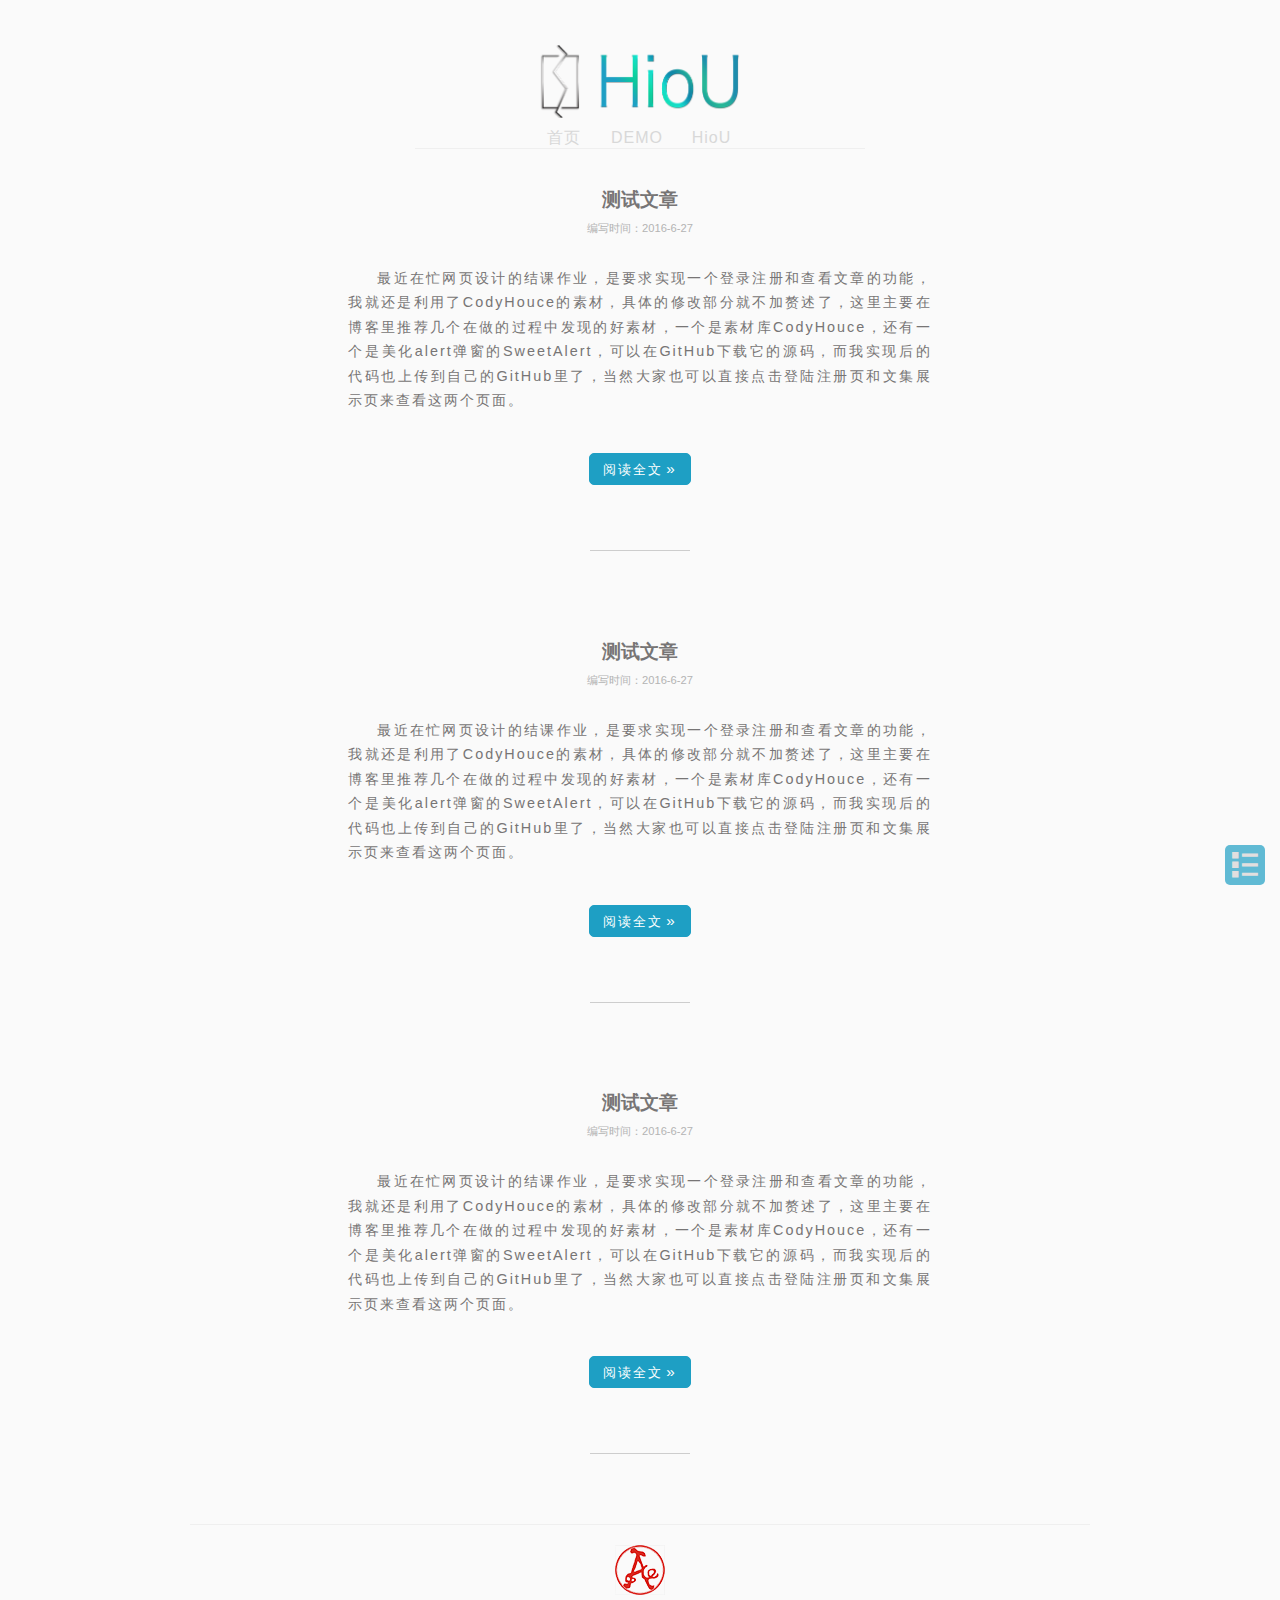
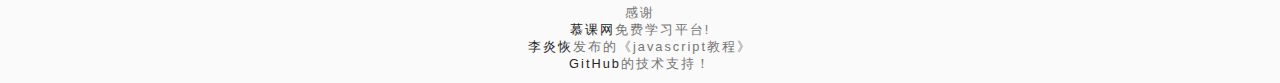
<file: index.html>
<!DOCTYPE html PUBLIC "-//W3C//DTD XHTML 1.0 Transitional//EN" "http://www.w3.org/TR/xhtml1/DTD/xhtml1-transitional.dtd">
<html xmlns="http://www.w3.org/1999/xhtml">
<head>
    <meta http-equiv="Content-Type" content="text/html; charset=utf-8" />
    <meta http-equiv="X-UA-Compatible" content="IE=edge">
    <meta name="viewport" content="width=device-width,initial-scale=1.0,maximum-scale=1.0,user-scalable=no">
    <title>海鸥-HioU</title>
    <link rel="icon" href="img/title_logo.PNG" type="img/gif" />
    <link href="css/base.css" type="text/css" rel="stylesheet" />
    <link href="css/main.css" type="text/css" rel="stylesheet" />
</head>

<body>

    <header class="auto-width header">
        <a href="http://www.haiouyun.com" class="header-logo"><img src="img/header_logo.png" alt="logo" /></a>
        <ul class="header-nav">
            <li><a class="nav-index" href="index.html">首页<span class="hover-line"></span></a></li>
            <!-- <li><a class="nav-blog" href="#">blog<span class="hover-line"></span></a></li> -->
            <li><a class="nav-project" href="layout/project.html">DEMO<span class="hover-line"></span></a></li>
            <li><a class="nav-hiou" href="#">HioU<span class="hover-line"></span></a></li>
        </ul>
        <span class="border"></span>
    </header>
    
    <div class="auto-width content">
        <div class="item-blog">
            <div class="item-body">
                <h1><a href="">测试文章</a></h1>
                <div class="item-message">
                    <span class="write-time">编写时间：2016-6-27</span>
                </div>
                <div class="item-content">
                    <p>最近在忙网页设计的结课作业，是要求实现一个登录注册和查看文章的功能，我就还是利用了CodyHouce的素材，具体的修改部分就不加赘述了，这里主要在博客里推荐几个在做的过程中发现的好素材，一个是素材库CodyHouce，还有一个是美化alert弹窗的SweetAlert，可以在GitHub下载它的源码，而我实现后的代码也上传到自己的GitHub里了，当然大家也可以直接点击登陆注册页和文集展示页来查看这两个页面。</p>
                    <a href="layout/blog.html" class="item-button">阅读全文<span>&raquo;</span></a>
                </div>
            </div>
            <div class="item-footer">
                <div></div>
            </div>
        </div>
         <div class="item-blog">
            <div class="item-body">
                <h1><a href="#">测试文章</a></h1>
                <div class="item-message">
                    <span class="write-time">编写时间：2016-6-27</span>
                </div>
                <div class="item-content">
                    <p>最近在忙网页设计的结课作业，是要求实现一个登录注册和查看文章的功能，我就还是利用了CodyHouce的素材，具体的修改部分就不加赘述了，这里主要在博客里推荐几个在做的过程中发现的好素材，一个是素材库CodyHouce，还有一个是美化alert弹窗的SweetAlert，可以在GitHub下载它的源码，而我实现后的代码也上传到自己的GitHub里了，当然大家也可以直接点击登陆注册页和文集展示页来查看这两个页面。</p>
                    <a href="javascript();" class="item-button">阅读全文<span>&raquo;</span></a>
                </div>
            </div>
            <div class="item-footer">
                <div></div>
            </div>
        </div>
        <div class="item-blog">
            <div class="item-body">
                <h1><a href="#">测试文章</a></h1>
                <div class="item-message">
                    <span class="write-time">编写时间：2016-6-27</span>
                </div>
                <div class="item-content">
                    <p>最近在忙网页设计的结课作业，是要求实现一个登录注册和查看文章的功能，我就还是利用了CodyHouce的素材，具体的修改部分就不加赘述了，这里主要在博客里推荐几个在做的过程中发现的好素材，一个是素材库CodyHouce，还有一个是美化alert弹窗的SweetAlert，可以在GitHub下载它的源码，而我实现后的代码也上传到自己的GitHub里了，当然大家也可以直接点击登陆注册页和文集展示页来查看这两个页面。</p>
                    <a href="javascript();" class="item-button">阅读全文<span>&raquo;</span></a>
                </div>
            </div>
            <div class="item-footer">
                <div></div>
            </div>
        </div>
    </div>

    <footer class="auto-width footer">
        <div class="footer-content">
            <p class="footer_pic"><img src="img/header_pic.png" alt="a4" /></p>
            <p>感谢</p>
            <p><a href="http://www.imooc.com" target="_blank" alt="慕课网">慕课网</a>免费学习平台!</p>
            <p><a href="http://www.ycku.com/" target="_blank" alt="瓢城Web俱乐部">李炎恢</a>发布的《javascript教程》</p>
            <p><a href="http://www.github.com/" target="_blank" alt="github">GitHub</a>的技术支持！</p>
        </div>
    </footer>
    
    <div class="side-bar">
        <div class="side-box">
            <div class="list">
                <h3>手记清单</h3>
                <ul class="list-ul">
                    <li class="blog-tag">分类1-1(<span>23</span>条)<span class="triangle"></span>
                        <ul class="tag-list">
                            <li><a href="">testasdasdasdasdasdasdasdasdasdas</a></li>
                            <li><a href="">teasdasdasdst2</a></li>
                            <li><a href="">test2</a></li>
                            <li><a href="">tesasdasdasdasdasdasdasdt3</a></li>
                            <li><a href="">tesaasdasdt4</a></li>
                            <li><a href="">tesasdasdasdasdasdasdasdasdasdt5</a></li>
                            <li><a href="">test6</a></li>
                            <li><a href="">tesasdasdasdasdasdasdasdt7</a></li>
                        </ul>
                    </li>
                    <li class="blog-tag">分类1-2<span class="triangle"></span>
                        <ul class="tag-list">
                            <li><a href="">test</a></li>
                            <li><a href="">test</a></li>
                            <li><a href="">test</a></li>
                            <li><a href="">test</a></li>
                            <li><a href="">test</a></li>
                            <li><a href="">test</a></li>
                            <li><a href="">test</a></li>
                            <li><a href="">test</a></li>
                        </ul>
                    </li>
                </ul>
            </div>
        </div>  
    </div>
    
    <script src="js/require.js" data-main="js/main"></script>
</body>
</html>
</file>
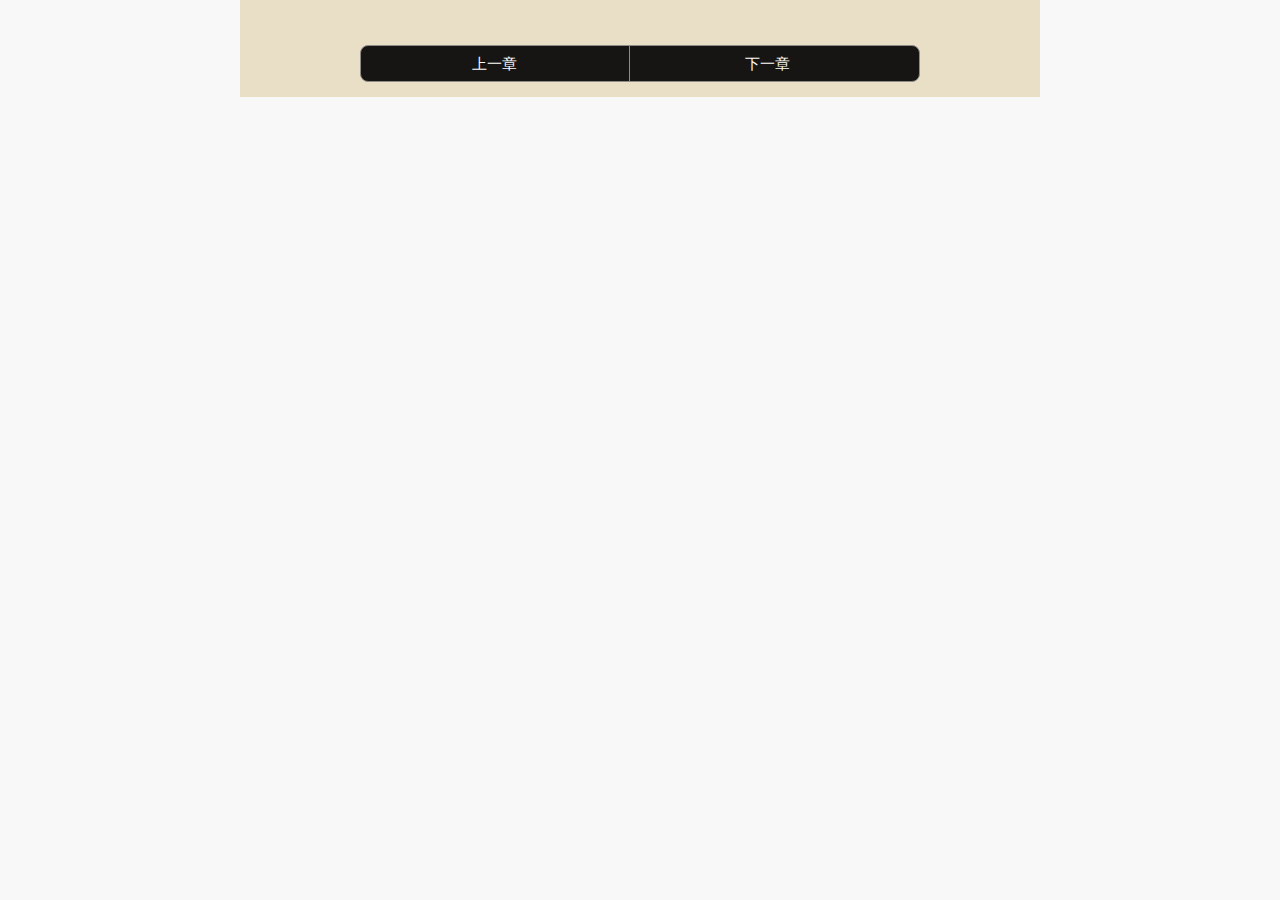
<file: reader/index.html>
<!DOCTYPE html>
<html lang="en">
<head>
	<meta charset="UTF-8">
	<meta name="viewport" content="width=device-width,initial-scale=1.0,maximum-scale=1.0,user-scalable=no">
	<!-- 防止将数字识别为电话号码 -->
	<meta name="format-detection" content="telephone=no">
	<title>webReader</title>
	<link rel="icon" href="img/title_logo.PNG" type="img/gif" />
	<link rel="stylesheet" href="css/reset.css">
	<link rel="stylesheet" href="css/base.css">
</head>
<body>
	
	<div id="root">
		
		<!-- 头部按钮 -->
		<div id="top_nav" class="top_nav">
			<button type="button" class="nav_title"><a href="http://haiouyun.com/layout/project.html">&lt; 返回HioU</a></button>
		</div>
		
		<!-- 中间交互DIV-->
		<div id="model_action">
			<div class="mid_action"></div>
		</div>
		<!-- 提示信息 -->
		<span id="font_info" class="info">infotext</span>
		<!-- 文本内容 -->
		<div id="chapter_title"></div>
		<div id="chapter_content" class="read-content">
		</div>
		
		<!-- 翻页按钮 -->
		<div class="read_button">
			<ul class="chapter_btn">
				<li id="prev_btn">上一章</li>
				<li id="next_btn">下一章</li>
			</ul>
		</div>

		<!-- 底部按钮 -->
		<div id="bottom_nav" class="bottom_nav">
			<ul class="bottom_btn">
				<li>
					<span class="titleshow btn">目录</span>
				</li>
				<li>
					<span class="fontset btn">字体</span>
				</li>
				<li>
					<span class="readtype btn">夜间</span>
				</li>
			</ul>
		</div>

		<div class="font_control">
			<div class="font_size font_mod">
				<p>字号
					<button type="button" id="lg_font" class="lg_font set_btn">大</button>
					<button type="button" id="sm_font" class="sm_font set_btn">小</button>		
				</p>
			</div>
			<div class="bg_set font_mod">
				<p>背景
					<button type="button" class="set_btn bg_type bg_type_1"></button>
					<button type="button" class="set_btn bg_type bg_type_2"></button>
					<button type="button" class="set_btn bg_type bg_type_3"></button>
					<button type="button" class="set_btn bg_type bg_type_4"></button>
				</p>
			</div>
		</div>

		<!-- 章节显示 -->
		<div id="chapterTitleshow">
		</div>

	</div>

	<script src="lib/zepto.min.js"></script>
	<script>
		window.jQuery = $;
	</script>
	<script src="js/jquery.base64.js"></script>
	<script src="js/jquery.jsonp.js"></script>
	<script src="js/base.js"></script>

</body>
</html>
</file>
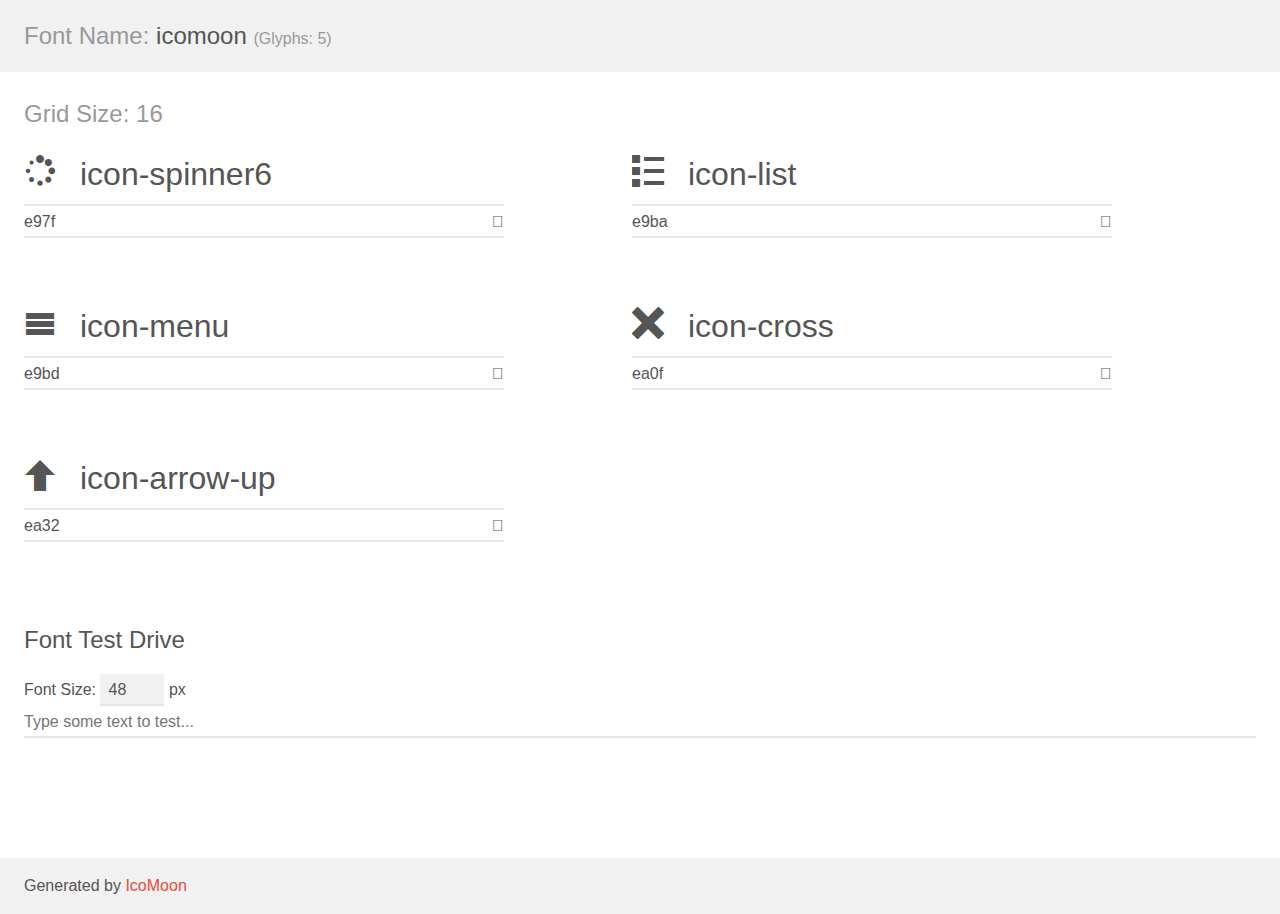
<file: icomoon/demo.html>
<!doctype html>
<html>
<head>
    <meta charset="utf-8">
    <title>IcoMoon Demo</title>
    <meta name="description" content="An Icon Font Generated By IcoMoon.io">
    <meta name="viewport" content="width=device-width, initial-scale=1">
    <link rel="stylesheet" href="demo-files/demo.css">
    <link rel="stylesheet" href="style.css"></head>
<body>
    <div class="bgc1 clearfix">
        <h1 class="mhmm mvm"><span class="fgc1">Font Name:</span> icomoon <small class="fgc1">(Glyphs:&nbsp;5)</small></h1>
    </div>
    <div class="clearfix mhl ptl">
        <h1 class="mvm mtn fgc1">Grid Size: 16</h1>
        <div class="glyph fs1">
            <div class="clearfix bshadow0 pbs">
                <span class="icon-spinner6">
                
                </span>
                <span class="mls"> icon-spinner6</span>
            </div>
            <fieldset class="fs0 size1of1 clearfix hidden-false">
                <input type="text" readonly value="e97f" class="unit size1of2" />
                <input type="text" maxlength="1" readonly value="&#xe97f;" class="unitRight size1of2 talign-right" />
            </fieldset>
            <div class="fs0 bshadow0 clearfix hidden-true">
                <span class="unit pvs fgc1">liga: </span>
                <input type="text" readonly value="spinner6, loading7" class="liga unitRight" />
            </div>
        </div>
        <div class="glyph fs1">
            <div class="clearfix bshadow0 pbs">
                <span class="icon-list">
                
                </span>
                <span class="mls"> icon-list</span>
            </div>
            <fieldset class="fs0 size1of1 clearfix hidden-false">
                <input type="text" readonly value="e9ba" class="unit size1of2" />
                <input type="text" maxlength="1" readonly value="&#xe9ba;" class="unitRight size1of2 talign-right" />
            </fieldset>
            <div class="fs0 bshadow0 clearfix hidden-true">
                <span class="unit pvs fgc1">liga: </span>
                <input type="text" readonly value="list, todo" class="liga unitRight" />
            </div>
        </div>
        <div class="glyph fs1">
            <div class="clearfix bshadow0 pbs">
                <span class="icon-menu">
                
                </span>
                <span class="mls"> icon-menu</span>
            </div>
            <fieldset class="fs0 size1of1 clearfix hidden-false">
                <input type="text" readonly value="e9bd" class="unit size1of2" />
                <input type="text" maxlength="1" readonly value="&#xe9bd;" class="unitRight size1of2 talign-right" />
            </fieldset>
            <div class="fs0 bshadow0 clearfix hidden-true">
                <span class="unit pvs fgc1">liga: </span>
                <input type="text" readonly value="menu, list3" class="liga unitRight" />
            </div>
        </div>
        <div class="glyph fs1">
            <div class="clearfix bshadow0 pbs">
                <span class="icon-cross">
                
                </span>
                <span class="mls"> icon-cross</span>
            </div>
            <fieldset class="fs0 size1of1 clearfix hidden-false">
                <input type="text" readonly value="ea0f" class="unit size1of2" />
                <input type="text" maxlength="1" readonly value="&#xea0f;" class="unitRight size1of2 talign-right" />
            </fieldset>
            <div class="fs0 bshadow0 clearfix hidden-true">
                <span class="unit pvs fgc1">liga: </span>
                <input type="text" readonly value="cross, cancel" class="liga unitRight" />
            </div>
        </div>
        <div class="glyph fs1">
            <div class="clearfix bshadow0 pbs">
                <span class="icon-arrow-up">
                
                </span>
                <span class="mls"> icon-arrow-up</span>
            </div>
            <fieldset class="fs0 size1of1 clearfix hidden-false">
                <input type="text" readonly value="ea32" class="unit size1of2" />
                <input type="text" maxlength="1" readonly value="&#xea32;" class="unitRight size1of2 talign-right" />
            </fieldset>
            <div class="fs0 bshadow0 clearfix hidden-true">
                <span class="unit pvs fgc1">liga: </span>
                <input type="text" readonly value="arrow-up, up" class="liga unitRight" />
            </div>
        </div>
  </div>

    <!--[if gt IE 8]><!-->
    <div class="mhl clearfix mbl">
        <h1>Font Test Drive</h1>
        <label>
            Font Size: <input id="fontSize" type="number" class="textbox0 mbm"
            min="8" value="48" />
            px
        </label>
        <input id="testText" type="text" class="phl size1of1 mvl"
        placeholder="Type some text to test..." value=""/>
        </label>
        <div id="testDrive" class="icon-">&nbsp;
        </div>
    </div>
    <!--<![endif]-->
    <div class="bgc1 clearfix">
        <p class="mhl">Generated by <a href="https://icomoon.io/app">IcoMoon</a></p>
    </div>

    <script src="demo-files/demo.js"></script>
</body>
</html>
</file>
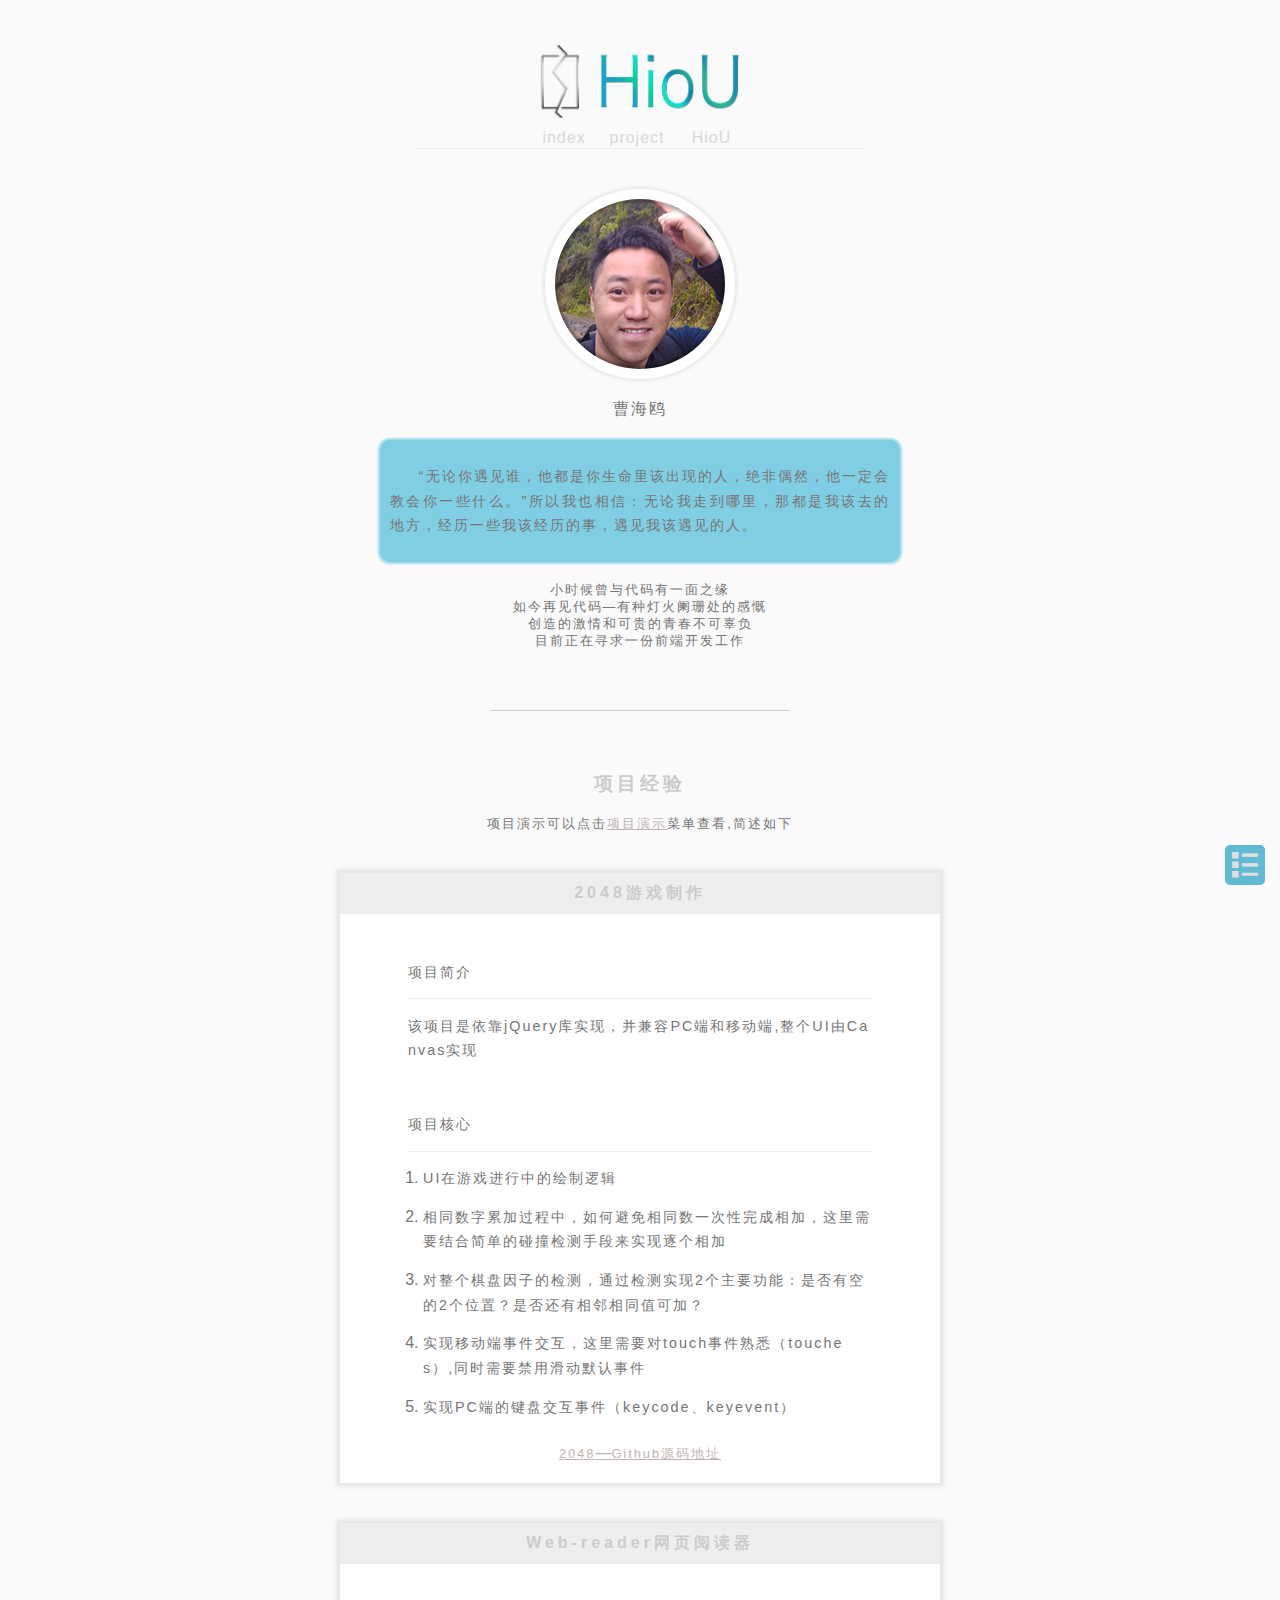
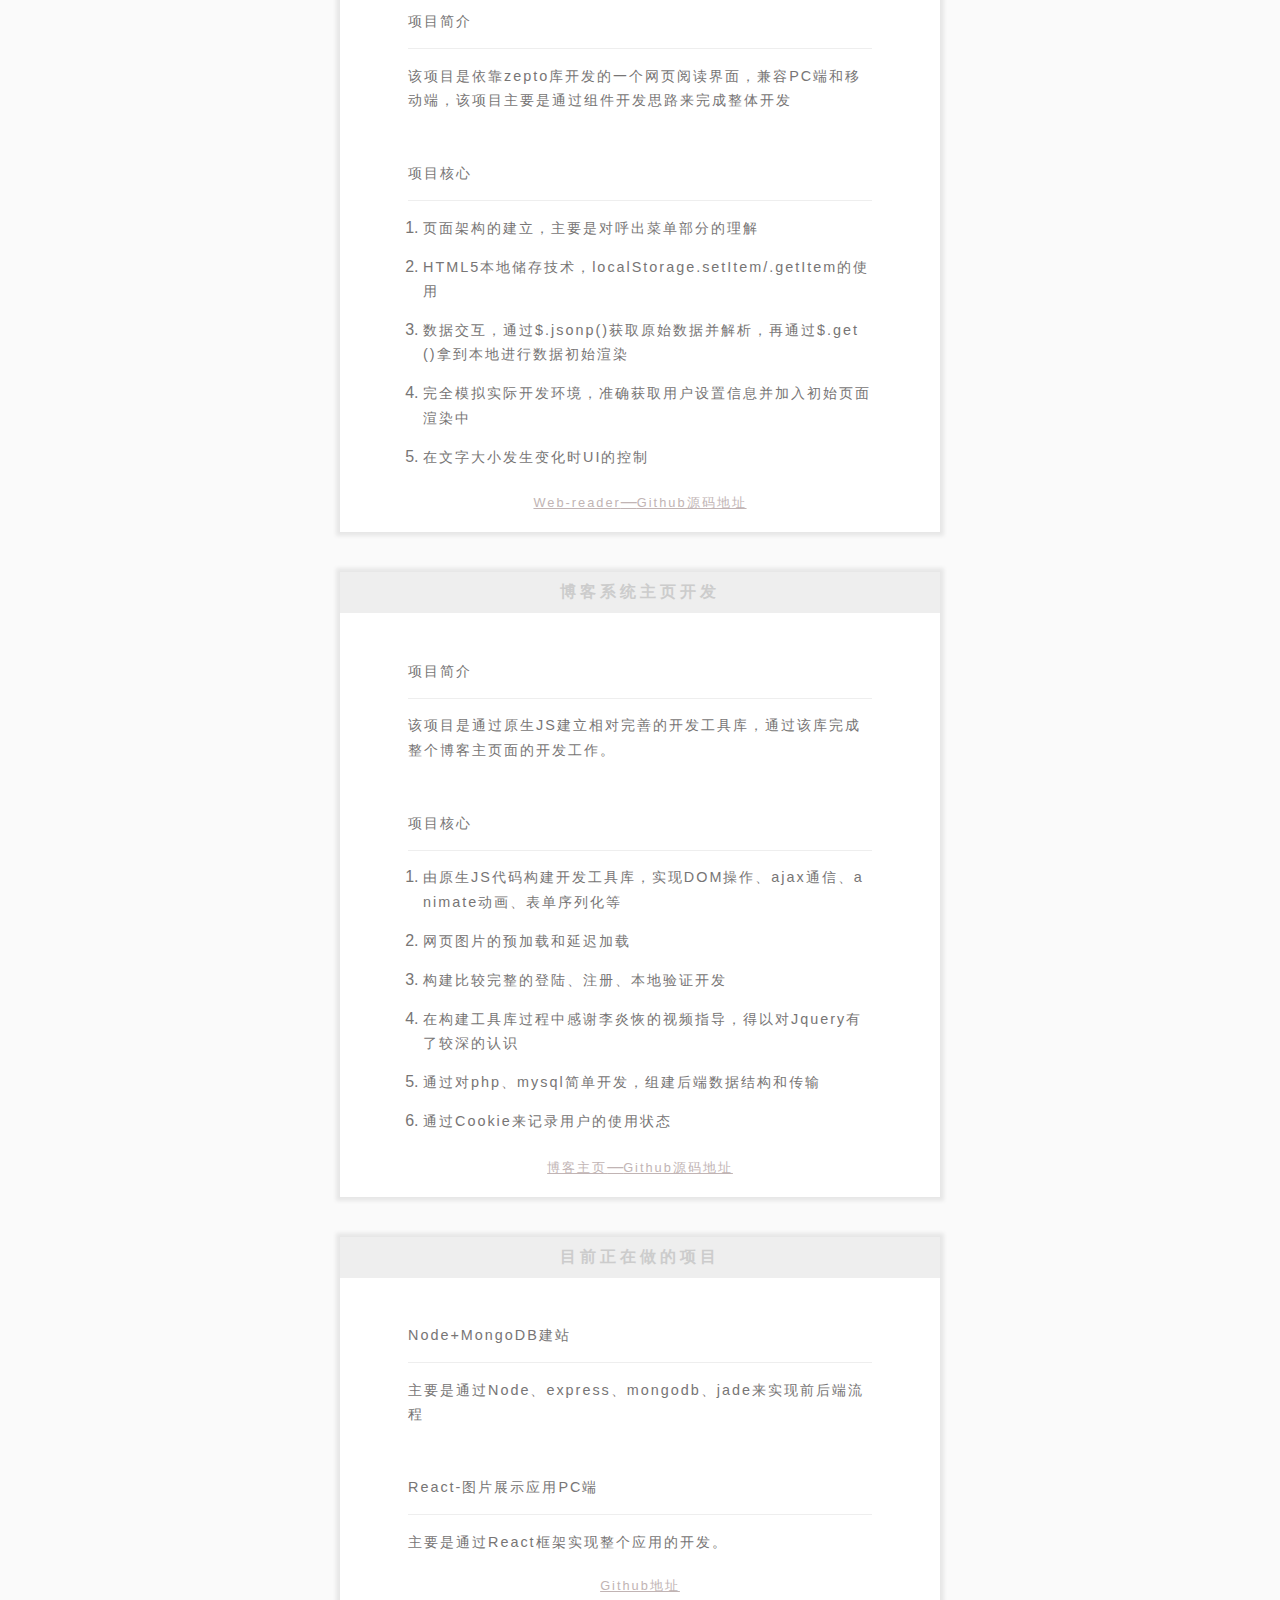
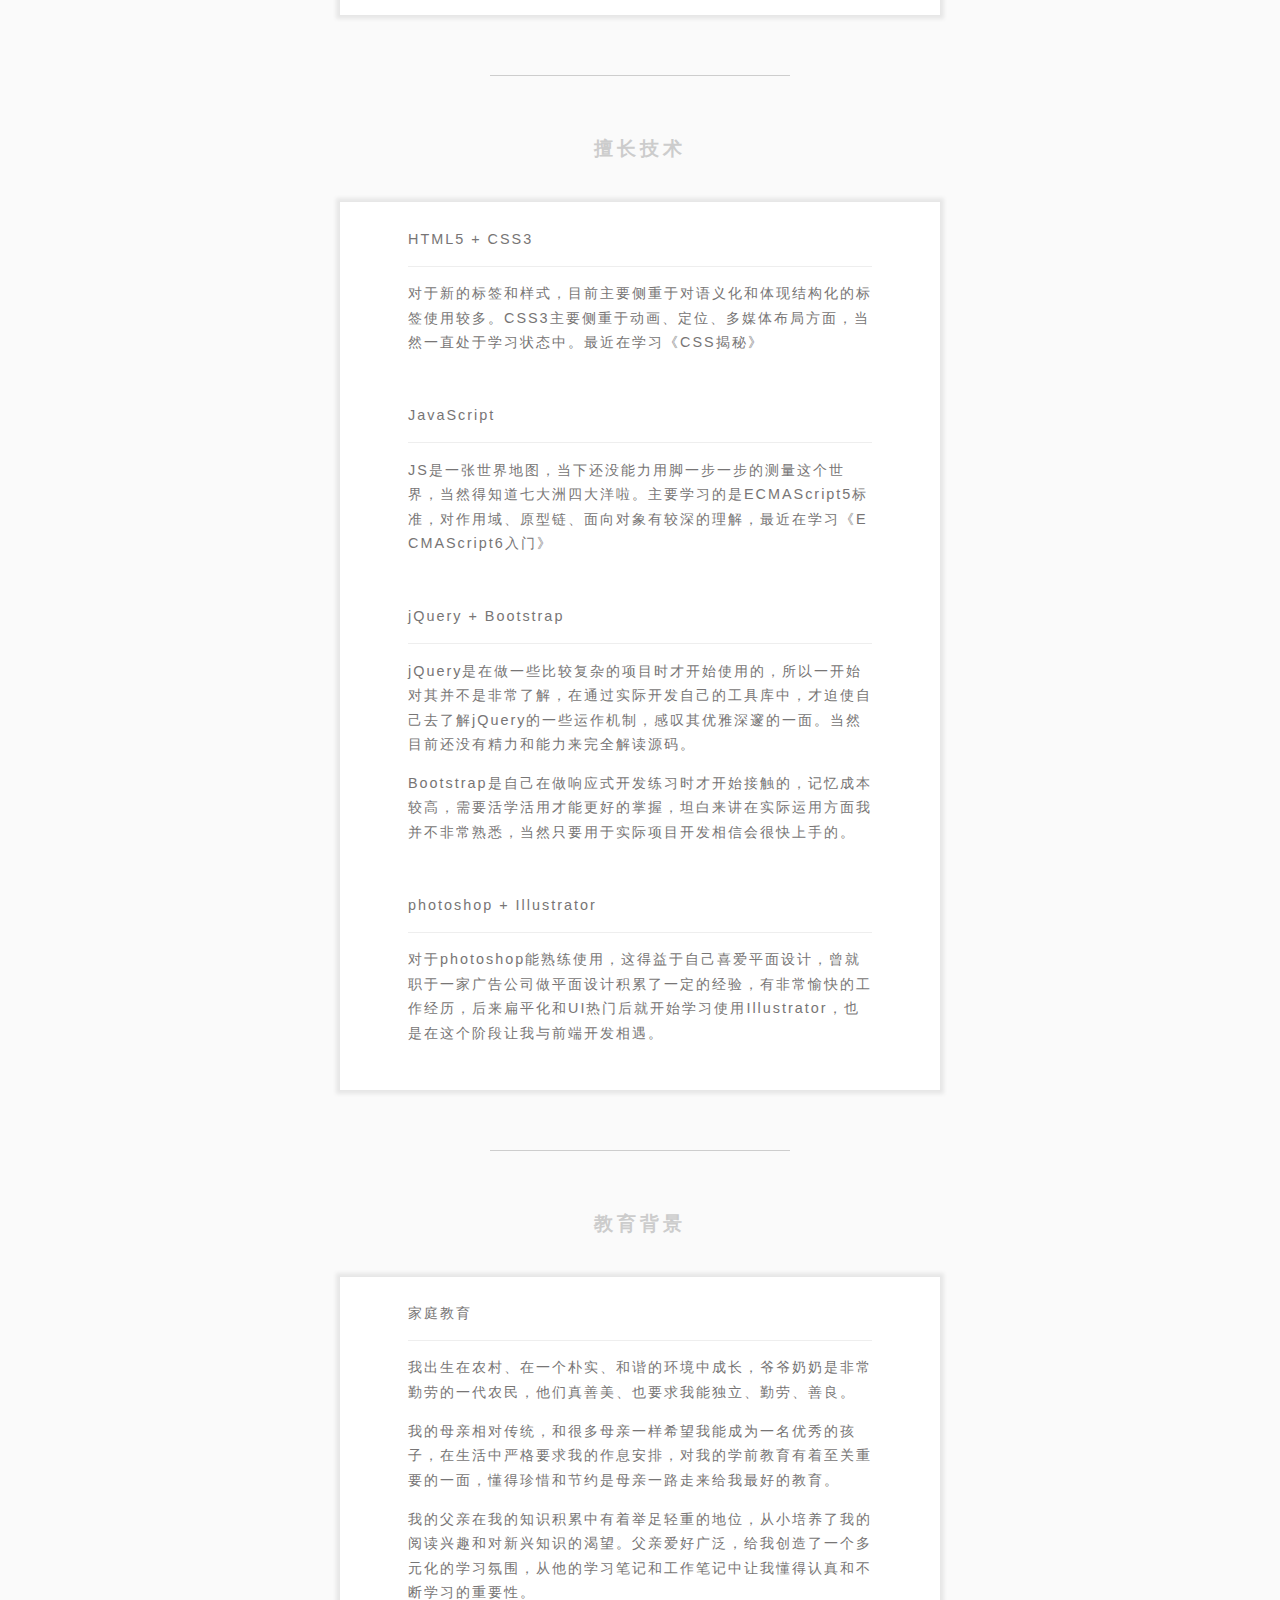
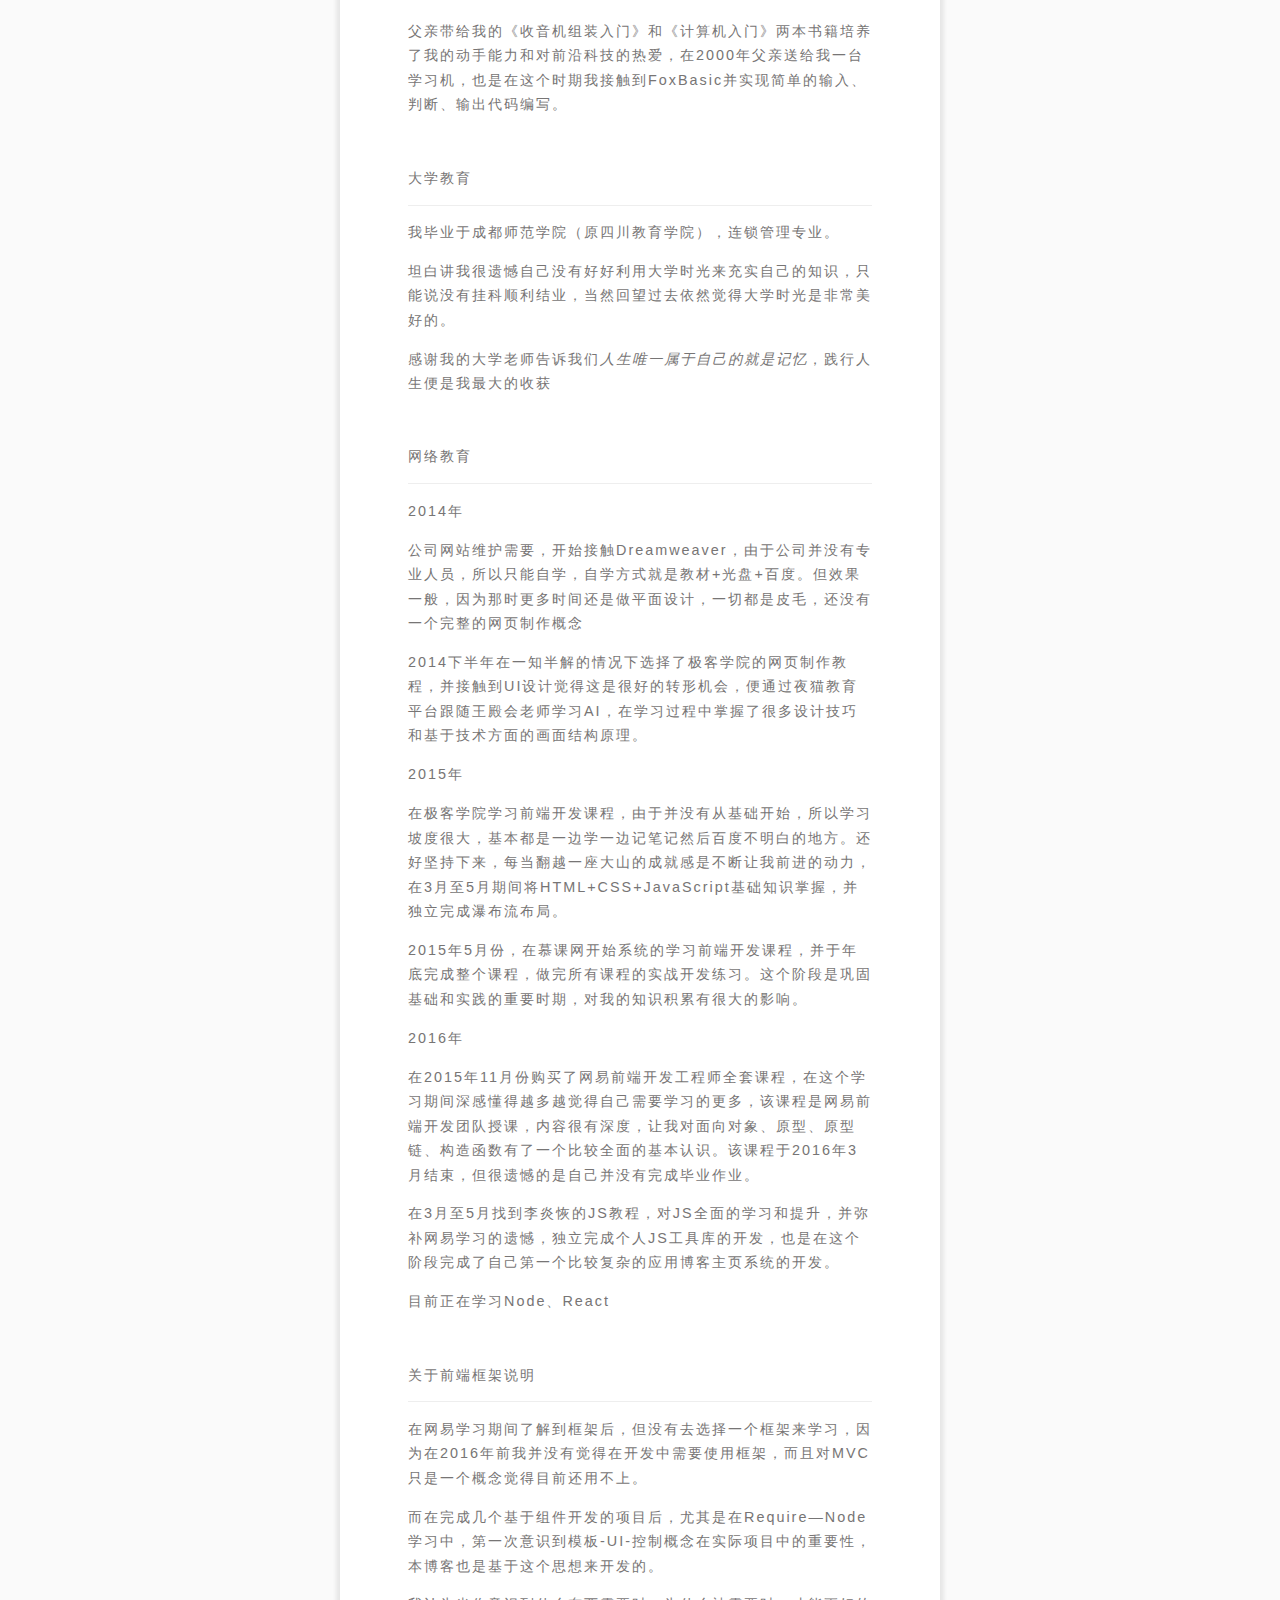
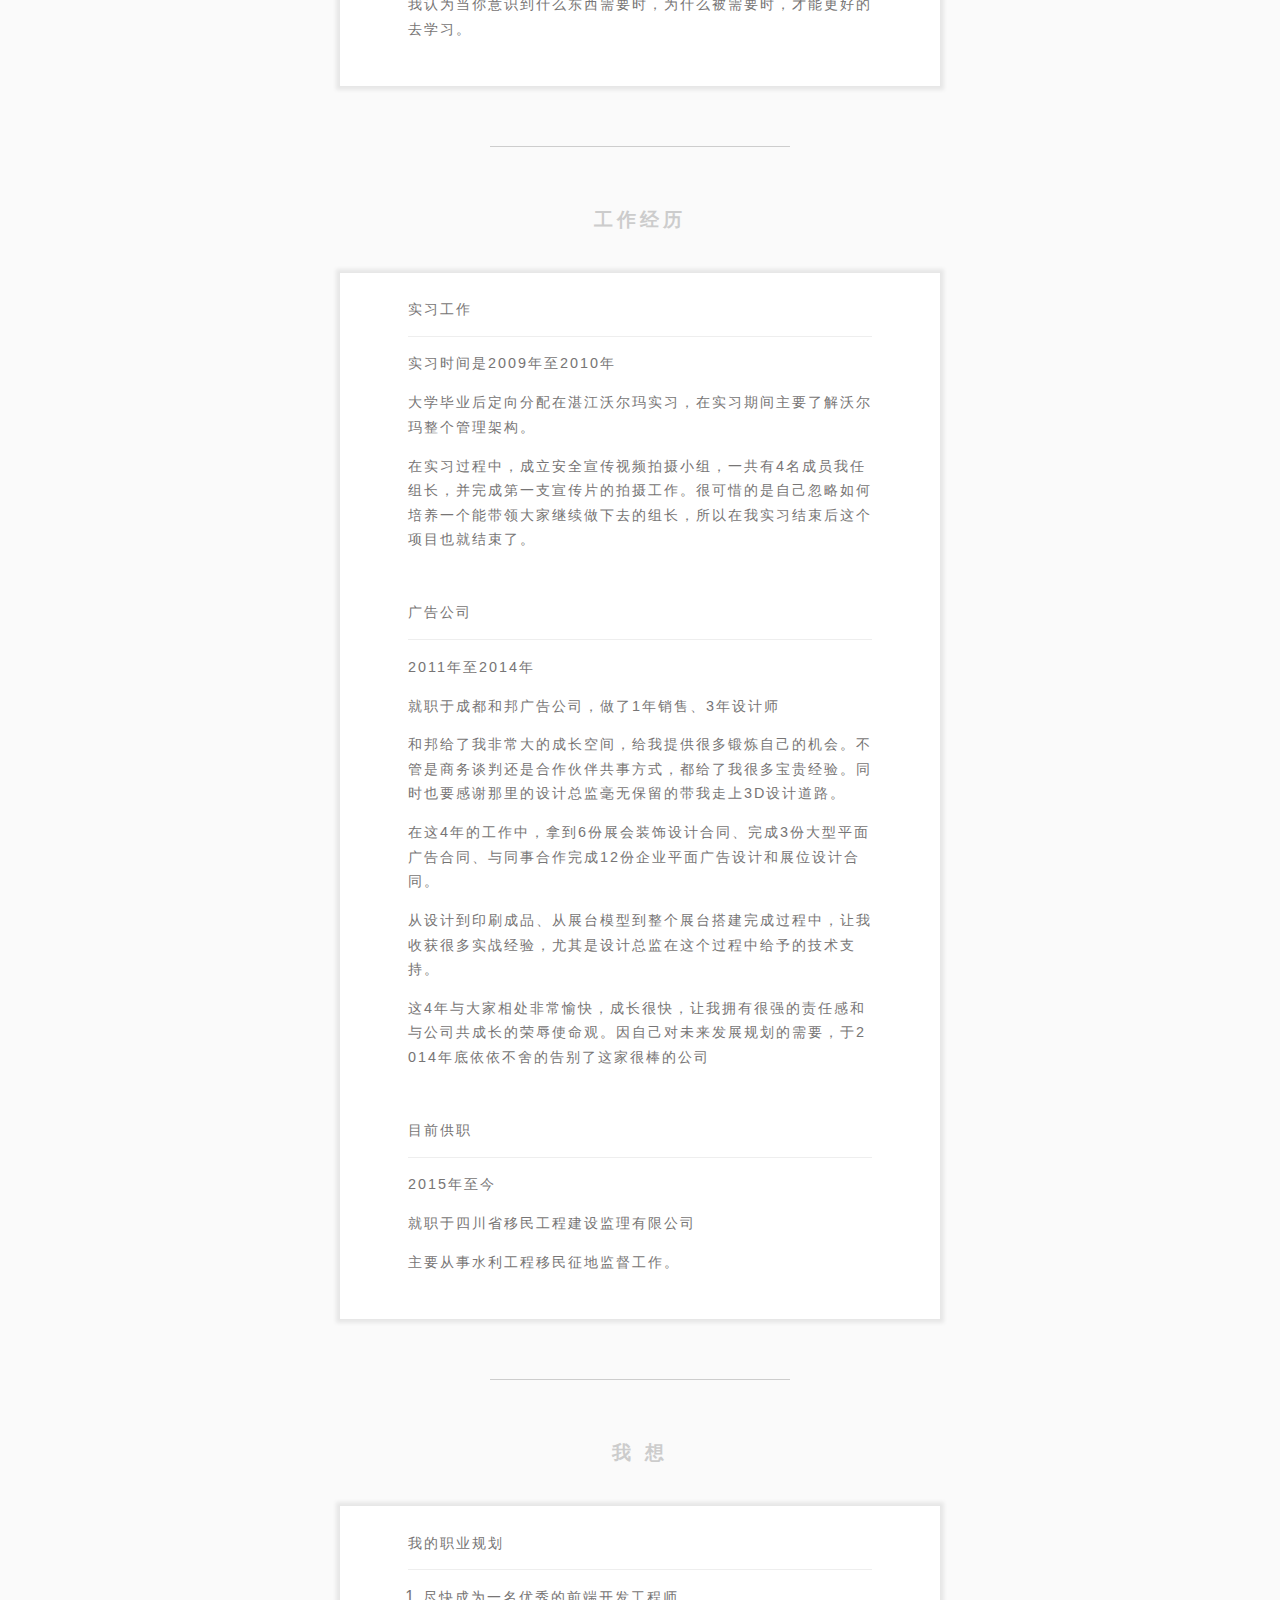
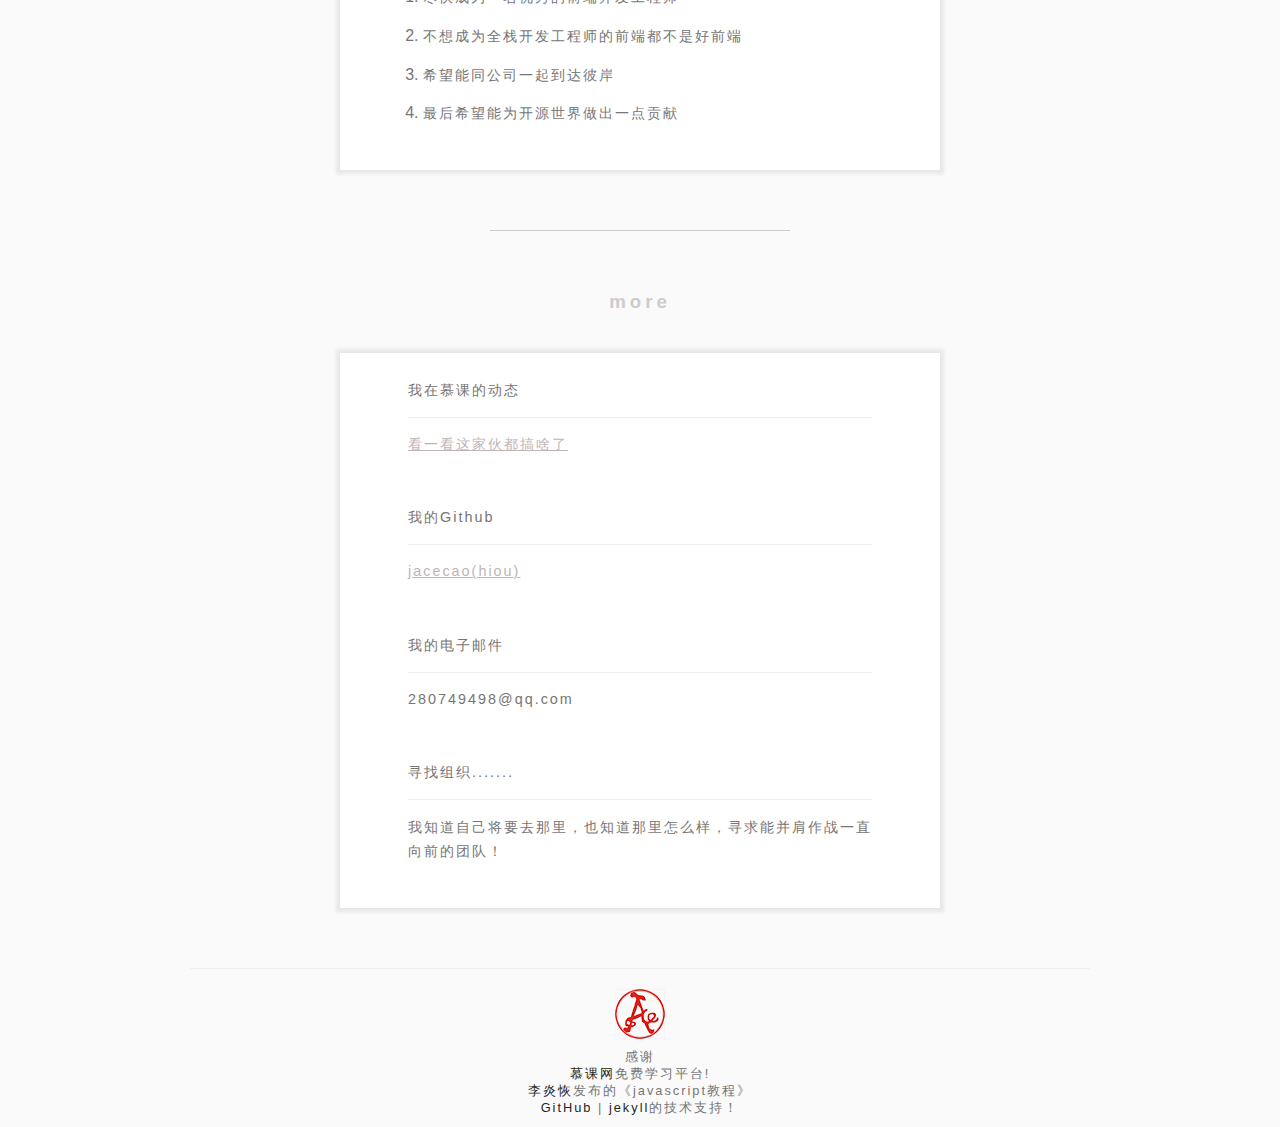
<file: layout/about.html>
<!DOCTYPE html PUBLIC "-//W3C//DTD XHTML 1.0 Transitional//EN" "http://www.w3.org/TR/xhtml1/DTD/xhtml1-transitional.dtd">
<html xmlns="http://www.w3.org/1999/xhtml">
<head>
    <meta http-equiv="Content-Type" content="text/html; charset=utf-8" />
    <meta http-equiv="X-UA-Compatible" content="IE=edge">
    <meta name="viewport" content="width=device-width,initial-scale=1.0,maximum-scale=1.0,user-scalable=no">
    <title>海鸥-HioU</title>
    <link rel="icon" href="../img/title_logo.PNG" type="img/gif" />
    <link href="../css/base.css" type="text/css" rel="stylesheet" />
    <link href="../css/main.css" type="text/css" rel="stylesheet" />
</head>

<body>

  <header class="auto-width header">
      <a href="http://www.haiouyun.com" class="header-logo"><img src="../img/header_logo.png" alt="logo" /></a>
      <ul class="header-nav">
          <li><a class="nav-index" href="http://www.haiouyun.com">index<span class="hover-line"></span></a></li>
          <li><a class="nav-project" href="layout/project.html">project<span class="hover-line"></span></a></li>
          <li><a class="nav-hiou" href="#">HioU<span class="hover-line"></span></a></li>
      </ul>
      <span class="border"></span>
  </header>
  
  <div class="auto-width content">
    <div class="show-page" id="list-box">
      <ul class="show-ul" id="show-ul">
        <li class="about-li about-me">
          <div class="photo-box"></div>
          <span class="show-h3">曹海鸥</span>
          <div class="show-pre">
              <p>“无论你遇见谁，他都是你生命里该出现的人，绝非偶然，他一定会教会你一些什么。”所以我也相信：无论我走到哪里，那都是我该去的地方，经历一些我该经历的事，遇见我该遇见的人。</p>
          </div>
          <span>小时候曾与代码有一面之缘</span>
          <span>如今再见代码—有种灯火阑珊处的感慨</span>
          <span>创造的激情和可贵的青春不可辜负</span>
          <span>目前正在寻求一份前端开发工作</span>
        </li>
        <li class="about-li about-pro">
          <h3>项目经验</h3>
          <span>项目演示可以点击<a href="/projects/">项目演示</a>菜单查看,简述如下</span>
          <div class="project-decration">
            <h4>2048游戏制作</h4>
            <dl>
              <dt><p>项目简介</p></dt>
              <dd><p>该项目是依靠jQuery库实现，并兼容PC端和移动端,整个UI由Canvas实现</p></dd>
            </dl>
            <dl>
              <dt><p>项目核心</p></dt>
              <dd>
                <ol>
                  <li><p>UI在游戏进行中的绘制逻辑</p></li>
                  <li><p>相同数字累加过程中，如何避免相同数一次性完成相加，这里需要结合简单的碰撞检测手段来实现逐个相加</p></li>
                  <li><p>对整个棋盘因子的检测，通过检测实现2个主要功能：是否有空的2个位置？是否还有相邻相同值可加？</p></li>
                  <li><p>实现移动端事件交互，这里需要对touch事件熟悉（touches）,同时需要禁用滑动默认事件</p></li>
                  <li><p>实现PC端的键盘交互事件（keycode、keyevent）</p></li>
                </ol>
              </dd>
            </dl>
            <a href=""><span>2048</span>—<span>Github源码地址</span></a>
          </div>
          <div class="project-decration">
            <h4>Web-reader网页阅读器</h4>
            <dl>
              <dt><p>项目简介</p></dt>
              <dd><p>该项目是依靠zepto库开发的一个网页阅读界面，兼容PC端和移动端，该项目主要是通过组件开发思路来完成整体开发</p></dd>
            </dl>
            <dl>
              <dt><p>项目核心</p></dt>
              <dd>
                <ol>
                  <li><p>页面架构的建立，主要是对呼出菜单部分的理解</p></li>
                  <li><p>HTML5本地储存技术，localStorage.setItem/.getItem的使用</p></li>
                  <li><p>数据交互，通过$.jsonp()获取原始数据并解析，再通过$.get()拿到本地进行数据初始渲染</p></li>
                  <li><p>完全模拟实际开发环境，准确获取用户设置信息并加入初始页面渲染中</p></li>
                  <li><p>在文字大小发生变化时UI的控制</p></li>
                </ol>
              </dd>
            </dl>
            <a href=""><span>Web-reader</span>—<span>Github源码地址</span></a>
          </div>
          <div class="project-decration">
            <h4>博客系统主页开发</h4>
            <dl>
              <dt><p>项目简介</p></dt>
              <dd><p>该项目是通过原生JS建立相对完善的开发工具库，通过该库完成整个博客主页面的开发工作。</p></dd>
            </dl>
            <dl>
              <dt><p>项目核心</p></dt>
              <dd>
                <ol>
                  <li><p>由原生JS代码构建开发工具库，实现DOM操作、ajax通信、animate动画、表单序列化等</p></li>
                  <li><p>网页图片的预加载和延迟加载</p></li>
                  <li><p>构建比较完整的登陆、注册、本地验证开发</p></li>
                  <li><p>在构建工具库过程中感谢李炎恢的视频指导，得以对Jquery有了较深的认识</p></li>
                  <li><p>通过对php、mysql简单开发，组建后端数据结构和传输</p></li>
                  <li><p>通过Cookie来记录用户的使用状态</p></li>
                </ol>
              </dd>
            </dl>
            <a href=""><span>博客主页</span>—<span>Github源码地址</span></a>
          </div>
          <div class="project-decration">
            <h4>目前正在做的项目</h4>
            <dl>
              <dt><p>Node+MongoDB建站</p></dt>
              <dd><p>主要是通过Node、express、mongodb、jade来实现前后端流程</p></dd>
            </dl>
            <dl>
              <dt><p>React-图片展示应用PC端</p></dt>
              <dd><p>主要是通过React框架实现整个应用的开发。</p></dd>
            </dl>
            <a href="https://github.com/jacecao"><span>Github地址</span></a>
          </div>
        </li>
        <li class="about-li about-tec">
          <h3>擅长技术</h3>
          <div class="project-decration">
            <dl>
              <dt><p>HTML5 + CSS3</p></dt>
              <dd><p>对于新的标签和样式，目前主要侧重于对语义化和体现结构化的标签使用较多。CSS3主要侧重于动画、定位、多媒体布局方面，当然一直处于学习状态中。最近在学习《CSS揭秘》</p></dd>
            </dl>
            <dl>
              <dt><p>JavaScript</p></dt>
              <dd>
                <p>JS是一张世界地图，当下还没能力用脚一步一步的测量这个世界，当然得知道七大洲四大洋啦。主要学习的是ECMAScript5标准，对作用域、原型链、面向对象有较深的理解，最近在学习《ECMAScript6入门》</p>
              </dd>
            </dl>
            <dl>
              <dt><p>jQuery + Bootstrap</p></dt>
              <dd>
                <p>jQuery是在做一些比较复杂的项目时才开始使用的，所以一开始对其并不是非常了解，在通过实际开发自己的工具库中，才迫使自己去了解jQuery的一些运作机制，感叹其优雅深邃的一面。当然目前还没有精力和能力来完全解读源码。</p>
                <p>Bootstrap是自己在做响应式开发练习时才开始接触的，记忆成本较高，需要活学活用才能更好的掌握，坦白来讲在实际运用方面我并不非常熟悉，当然只要用于实际项目开发相信会很快上手的。</p>
              </dd>
            </dl>
            <dl>
              <dt><p>photoshop + Illustrator</p></dt>
              <dd>
                <p>
                  对于photoshop能熟练使用，这得益于自己喜爱平面设计，曾就职于一家广告公司做平面设计积累了一定的经验，有非常愉快的工作经历，后来扁平化和UI热门后就开始学习使用Illustrator，也是在这个阶段让我与前端开发相遇。
                </p>
            </dl>
          </div>
        </li>
        <li class="about-li about-edu">
          <h3>教育背景</h3>
          <div class="project-decration">
            <dl>
              <dt><p>家庭教育</p></dt>
              <dd>
                <p>我出生在农村、在一个朴实、和谐的环境中成长，爷爷奶奶是非常勤劳的一代农民，他们真善美、也要求我能独立、勤劳、善良。</p>
                <p>我的母亲相对传统，和很多母亲一样希望我能成为一名优秀的孩子，在生活中严格要求我的作息安排，对我的学前教育有着至关重要的一面，懂得珍惜和节约是母亲一路走来给我最好的教育。</p>
                <p>我的父亲在我的知识积累中有着举足轻重的地位，从小培养了我的阅读兴趣和对新兴知识的渴望。父亲爱好广泛，给我创造了一个多元化的学习氛围，从他的学习笔记和工作笔记中让我懂得认真和不断学习的重要性。</p>
                <p>父亲带给我的《收音机组装入门》和《计算机入门》两本书籍培养了我的动手能力和对前沿科技的热爱，在2000年父亲送给我一台学习机，也是在这个时期我接触到FoxBasic并实现简单的输入、判断、输出代码编写。</p>
              </dd>
            </dl>
            <dl>
              <dt><p>大学教育</p></dt>
              <dd>
                <p>我毕业于成都师范学院（原四川教育学院），连锁管理专业。</p>
                <p>坦白讲我很遗憾自己没有好好利用大学时光来充实自己的知识，只能说没有挂科顺利结业，当然回望过去依然觉得大学时光是非常美好的。</p>
                <p>感谢我的大学老师告诉我们<em>人生唯一属于自己的就是记忆</em>，践行人生便是我最大的收获</p>
              </dd>
            </dl>
            <dl>
              <dt><p>网络教育</p></dt>
              <dd>
                <p>2014年</p>
                <p>公司网站维护需要，开始接触Dreamweaver，由于公司并没有专业人员，所以只能自学，自学方式就是教材+光盘+百度。但效果一般，因为那时更多时间还是做平面设计，一切都是皮毛，还没有一个完整的网页制作概念</p>
                <p>2014下半年在一知半解的情况下选择了极客学院的网页制作教程，并接触到UI设计觉得这是很好的转形机会，便通过夜猫教育平台跟随王殿会老师学习AI，在学习过程中掌握了很多设计技巧和基于技术方面的画面结构原理。</p>
                <p>2015年</p>
                <p>在极客学院学习前端开发课程，由于并没有从基础开始，所以学习坡度很大，基本都是一边学一边记笔记然后百度不明白的地方。还好坚持下来，每当翻越一座大山的成就感是不断让我前进的动力，在3月至5月期间将HTML+CSS+JavaScript基础知识掌握，并独立完成瀑布流布局。</p>
                <p>2015年5月份，在慕课网开始系统的学习前端开发课程，并于年底完成整个课程，做完所有课程的实战开发练习。这个阶段是巩固基础和实践的重要时期，对我的知识积累有很大的影响。</p>
                <p>2016年</p>
                <p>在2015年11月份购买了网易前端开发工程师全套课程，在这个学习期间深感懂得越多越觉得自己需要学习的更多，该课程是网易前端开发团队授课，内容很有深度，让我对面向对象、原型、原型链、构造函数有了一个比较全面的基本认识。该课程于2016年3月结束，但很遗憾的是自己并没有完成毕业作业。</p>
                <p>在3月至5月找到李炎恢的JS教程，对JS全面的学习和提升，并弥补网易学习的遗憾，独立完成个人JS工具库的开发，也是在这个阶段完成了自己第一个比较复杂的应用博客主页系统的开发。</p>
                <p>目前正在学习Node、React</p>
              </dd>
            </dl>
            <dl>
              <dt><p>关于前端框架说明</p></dt>
              <dd>
                <p>在网易学习期间了解到框架后，但没有去选择一个框架来学习，因为在2016年前我并没有觉得在开发中需要使用框架，而且对MVC只是一个概念觉得目前还用不上。</p>
                <p>而在完成几个基于组件开发的项目后，尤其是在Require—Node学习中，第一次意识到模板-UI-控制概念在实际项目中的重要性，本博客也是基于这个思想来开发的。</p>
                <p>我认为当你意识到什么东西需要时，为什么被需要时，才能更好的去学习。</p>
              </dd>
            </dl>
          </div>
        </li>
        <li class="about-li about-exp">
          <h3>工作经历</h3>
          <div class="project-decration">
            <dl>
              <dt><p>实习工作</p></dt>
              <dd>
                <p>实习时间是2009年至2010年</p>
                <p>大学毕业后定向分配在湛江沃尔玛实习，在实习期间主要了解沃尔玛整个管理架构。</p>
                <p>在实习过程中，成立安全宣传视频拍摄小组，一共有4名成员我任组长，并完成第一支宣传片的拍摄工作。很可惜的是自己忽略如何培养一个能带领大家继续做下去的组长，所以在我实习结束后这个项目也就结束了。</p>
              </dd>
            </dl>
            <dl>
              <dt><p>广告公司</p></dt>
              <dd>
                <p>2011年至2014年</p>
                <p>就职于成都和邦广告公司，做了1年销售、3年设计师</p>
                <p>和邦给了我非常大的成长空间，给我提供很多锻炼自己的机会。不管是商务谈判还是合作伙伴共事方式，都给了我很多宝贵经验。同时也要感谢那里的设计总监毫无保留的带我走上3D设计道路。</p>
                <p>在这4年的工作中，拿到6份展会装饰设计合同、完成3份大型平面广告合同、与同事合作完成12份企业平面广告设计和展位设计合同。</p>
                <p>从设计到印刷成品、从展台模型到整个展台搭建完成过程中，让我收获很多实战经验，尤其是设计总监在这个过程中给予的技术支持。</p>
                <p>这4年与大家相处非常愉快，成长很快，让我拥有很强的责任感和与公司共成长的荣辱使命观。因自己对未来发展规划的需要，于2014年底依依不舍的告别了这家很棒的公司</p>
              </dd>
            </dl>
            <dl>
              <dt><p>目前供职</p></dt>
              <dd>
                <p>2015年至今</p>
                <p>就职于四川省移民工程建设监理有限公司</p>
                <p>主要从事水利工程移民征地监督工作。</p>
              </dd>
            </dl>
        </li>
        <li class="about-li about-say">
          <h3>我 想</h3>
          <div class="project-decration">
            <dl>
              <dt><p>我的职业规划</p></dt>
              <dd>
                <ol>
                  <li><p>尽快成为一名优秀的前端开发工程师</p></li>
                  <li><p>不想成为全栈开发工程师的前端都不是好前端</p></li>
                  <li><p>希望能同公司一起到达彼岸</p></li>
                  <li><p>最后希望能为开源世界做出一点贡献</p></li>
                </ol>
              </dd>
            </dl>
        </li>
        <li class="about-li about-more">
          <h3>more</h3>
          <div class="project-decration">
            <dl>
              <dt><p>我在慕课的动态</p></dt>
              <dd>
                <p><a href="http://www.imooc.com/u/2033178" target="_blank">看一看这家伙都搞啥了</a></p>
              </dd>
            </dl>
            <dl>
              <dt><p>我的Github</p></dt>
              <dd>
                <p><a href="https://github.com/jacecao">jacecao(hiou)</a></p>
              </dd>
            </dl>
            <dl>
              <dt><p>我的电子邮件</p></dt>
              <dd>
                <p>280749498@qq.com</p>
              </dd>
            </dl>
            <dl>
              <dt><p>寻找组织.......</p></dt>
              <dd>
                <p>我知道自己将要去那里，也知道那里怎么样，寻求能并肩作战一直向前的团队！</p>
              </dd>
            </dl>
        </li>
      </ul>
    </div>
  </div>
  
  <footer class="auto-width footer">
      <div class="footer-content">
          <p class="footer_pic"><img src="../img/header_pic.png" alt="a4" /></p>
          <p>感谢</p>
          <p><a href="http://www.imooc.com" target="_blank" alt="慕课网">慕课网</a>免费学习平台!</p>
          <p><a href="http://www.ycku.com/" target="_blank" alt="瓢城Web俱乐部">李炎恢</a>发布的《javascript教程》</p>
          <p><a href="http://www.github.com/" target="_blank" alt="github">GitHub</a> | <a href="http://jekyll.bootcss.com/" target="_blank" alt="github">jekyll</a>的技术支持！</p>
      </div>
  </footer>
  
  <div class="side-bar">
      <div class="side-box">
          <div class="list">
              <h3>本页导航</h3>
              <ul class="list-ul">
                  <li class="blog-tag">hjhjkhkhjkhjhkh</li>
                  <li class="blog-tag">分类1-2<span class="triangle"></span>
                      <ul class="tag-list">
                          <li>test</li>
                          <li>test</li>
                      </ul>
                  </li>
                  <li class="blog-tag">hjhjkhkhjkhjhkh</li>
              </ul>
          </div>
      </div>  
  </div>

  <script src="../js/require.js" data-main="../js/main"></script>

</body>
</html>
</file>
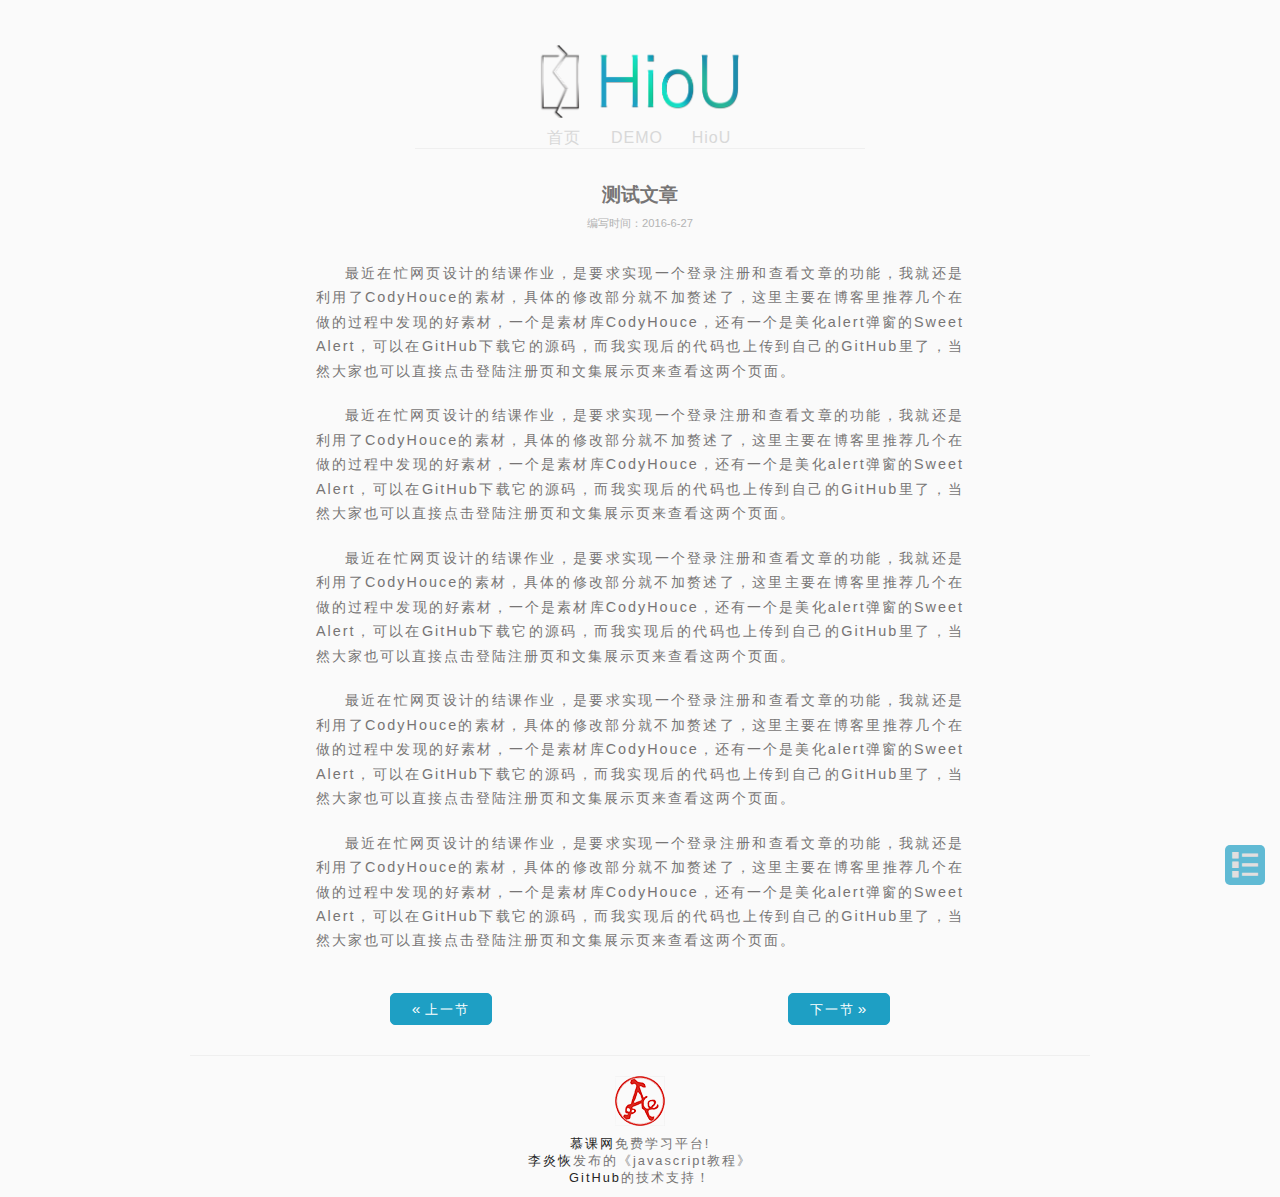
<file: layout/blog.html>
<!DOCTYPE html PUBLIC "-//W3C//DTD XHTML 1.0 Transitional//EN" "http://www.w3.org/TR/xhtml1/DTD/xhtml1-transitional.dtd">
<!DOCTYPE html PUBLIC "-//W3C//DTD XHTML 1.0 Transitional//EN" "http://www.w3.org/TR/xhtml1/DTD/xhtml1-transitional.dtd">
<html xmlns="http://www.w3.org/1999/xhtml">
<head>
    <meta http-equiv="Content-Type" content="text/html; charset=utf-8" />
    <meta http-equiv="X-UA-Compatible" content="IE=edge">
    <meta name="viewport" content="width=device-width,initial-scale=1.0,maximum-scale=1.0,user-scalable=no">
    <title>HioU海鸥的翅膀</title>
    <link rel="icon" href="../img/title_logo.PNG" type="img/gif" />
    <link href="../css/base.css" type="text/css" rel="stylesheet" />
    <link href="../css/main.css" type="text/css" rel="stylesheet" />
</head>

<body>

    <header class="auto-width header">
        <a href="http://www.haiouyun.com" class="header-logo"><img src="../img/header_logo.png" alt="logo" /></a>
        <ul class="header-nav">
            <li><a class="nav-index" href="index.html">首页<span class="hover-line"></span></a></li>
            <!-- <li><a class="nav-blog" href="#">blog<span class="hover-line"></span></a></li> -->
            <li><a class="nav-project" href="layout/project.html">DEMO<span class="hover-line"></span></a></li>
            <li><a class="nav-hiou" href="#">HioU<span class="hover-line"></span></a></li>
        </ul>
        <span class="border"></span>
    </header>
    
    <div class="auto-width content">
        <div class="item-blog">
            <h1 class="">测试文章</h1>
            <div class="item-message">
                <span class="write-time">编写时间：2016-6-27</span>
            </div>
            <div class="item-content">
                <p>最近在忙网页设计的结课作业，是要求实现一个登录注册和查看文章的功能，我就还是利用了CodyHouce的素材，具体的修改部分就不加赘述了，这里主要在博客里推荐几个在做的过程中发现的好素材，一个是素材库CodyHouce，还有一个是美化alert弹窗的SweetAlert，可以在GitHub下载它的源码，而我实现后的代码也上传到自己的GitHub里了，当然大家也可以直接点击登陆注册页和文集展示页来查看这两个页面。</p>
                <p>最近在忙网页设计的结课作业，是要求实现一个登录注册和查看文章的功能，我就还是利用了CodyHouce的素材，具体的修改部分就不加赘述了，这里主要在博客里推荐几个在做的过程中发现的好素材，一个是素材库CodyHouce，还有一个是美化alert弹窗的SweetAlert，可以在GitHub下载它的源码，而我实现后的代码也上传到自己的GitHub里了，当然大家也可以直接点击登陆注册页和文集展示页来查看这两个页面。</p>
                <p>最近在忙网页设计的结课作业，是要求实现一个登录注册和查看文章的功能，我就还是利用了CodyHouce的素材，具体的修改部分就不加赘述了，这里主要在博客里推荐几个在做的过程中发现的好素材，一个是素材库CodyHouce，还有一个是美化alert弹窗的SweetAlert，可以在GitHub下载它的源码，而我实现后的代码也上传到自己的GitHub里了，当然大家也可以直接点击登陆注册页和文集展示页来查看这两个页面。</p>
                <p>最近在忙网页设计的结课作业，是要求实现一个登录注册和查看文章的功能，我就还是利用了CodyHouce的素材，具体的修改部分就不加赘述了，这里主要在博客里推荐几个在做的过程中发现的好素材，一个是素材库CodyHouce，还有一个是美化alert弹窗的SweetAlert，可以在GitHub下载它的源码，而我实现后的代码也上传到自己的GitHub里了，当然大家也可以直接点击登陆注册页和文集展示页来查看这两个页面。</p>
                <p>最近在忙网页设计的结课作业，是要求实现一个登录注册和查看文章的功能，我就还是利用了CodyHouce的素材，具体的修改部分就不加赘述了，这里主要在博客里推荐几个在做的过程中发现的好素材，一个是素材库CodyHouce，还有一个是美化alert弹窗的SweetAlert，可以在GitHub下载它的源码，而我实现后的代码也上传到自己的GitHub里了，当然大家也可以直接点击登陆注册页和文集展示页来查看这两个页面。</p>   
            </div>
            <div class="page_control clearfix">
                <a href="javascript();" class="item-button prev-button a-button"><span>&laquo;</span>上一节</a>
                <a href="javascript();" class="item-button next-button a-button">下一节<span>&raquo;</span></a>
            </div>
        </div>
    </div>

    <footer class="auto-width footer">
        <div class="footer-content">
            <p class="footer_pic"><img src="../img/header_pic.png" alt="a4" /></p>
            <p><a href="http://www.imooc.com" target="_blank" alt="慕课网">慕课网</a>免费学习平台!</p>
            <p><a href="http://www.ycku.com/" target="_blank" alt="瓢城Web俱乐部">李炎恢</a>发布的《javascript教程》</p>
            <p><a href="http://www.github.com/" target="_blank" alt="github">GitHub</a>的技术支持！</p>
        </div>
    </footer>

   <div class="side-bar">
       <div class="side-box">
           <div class="list">
               <h3>手记清单</h3>
               <ul class="list-ul">
                   <li class="blog-tag">分类1-1(<span>23</span>条)<span class="triangle"></span>
                       <ul class="tag-list">
                           <li><a href="">testasdasdasdasdasdasdasdasdasdas</a></li>
                           <li><a href="">teasdasdasdst2</a></li>
                           <li><a href="">test2</a></li>
                           <li><a href="">tesasdasdasdasdasdasdasdt3</a></li>
                           <li><a href="">tesaasdasdt4</a></li>
                           <li><a href="">tesasdasdasdasdasdasdasdasdasdt5</a></li>
                           <li><a href="">test6</a></li>
                           <li><a href="">tesasdasdasdasdasdasdasdt7</a></li>
                       </ul>
                   </li>
                   <li class="blog-tag">分类1-2<span class="triangle"></span>
                       <ul class="tag-list">
                           <li><a href="">test</a></li>
                           <li><a href="">test</a></li>
                           <li><a href="">test</a></li>
                           <li><a href="">test</a></li>
                           <li><a href="">test</a></li>
                           <li><a href="">test</a></li>
                           <li><a href="">test</a></li>
                           <li><a href="">test</a></li>
                       </ul>
                   </li>
               </ul>
           </div>
       </div>  
   </div>

    <script src="../js/require.js" data-main="../js/main"></script>
</body>
</html>
</file>
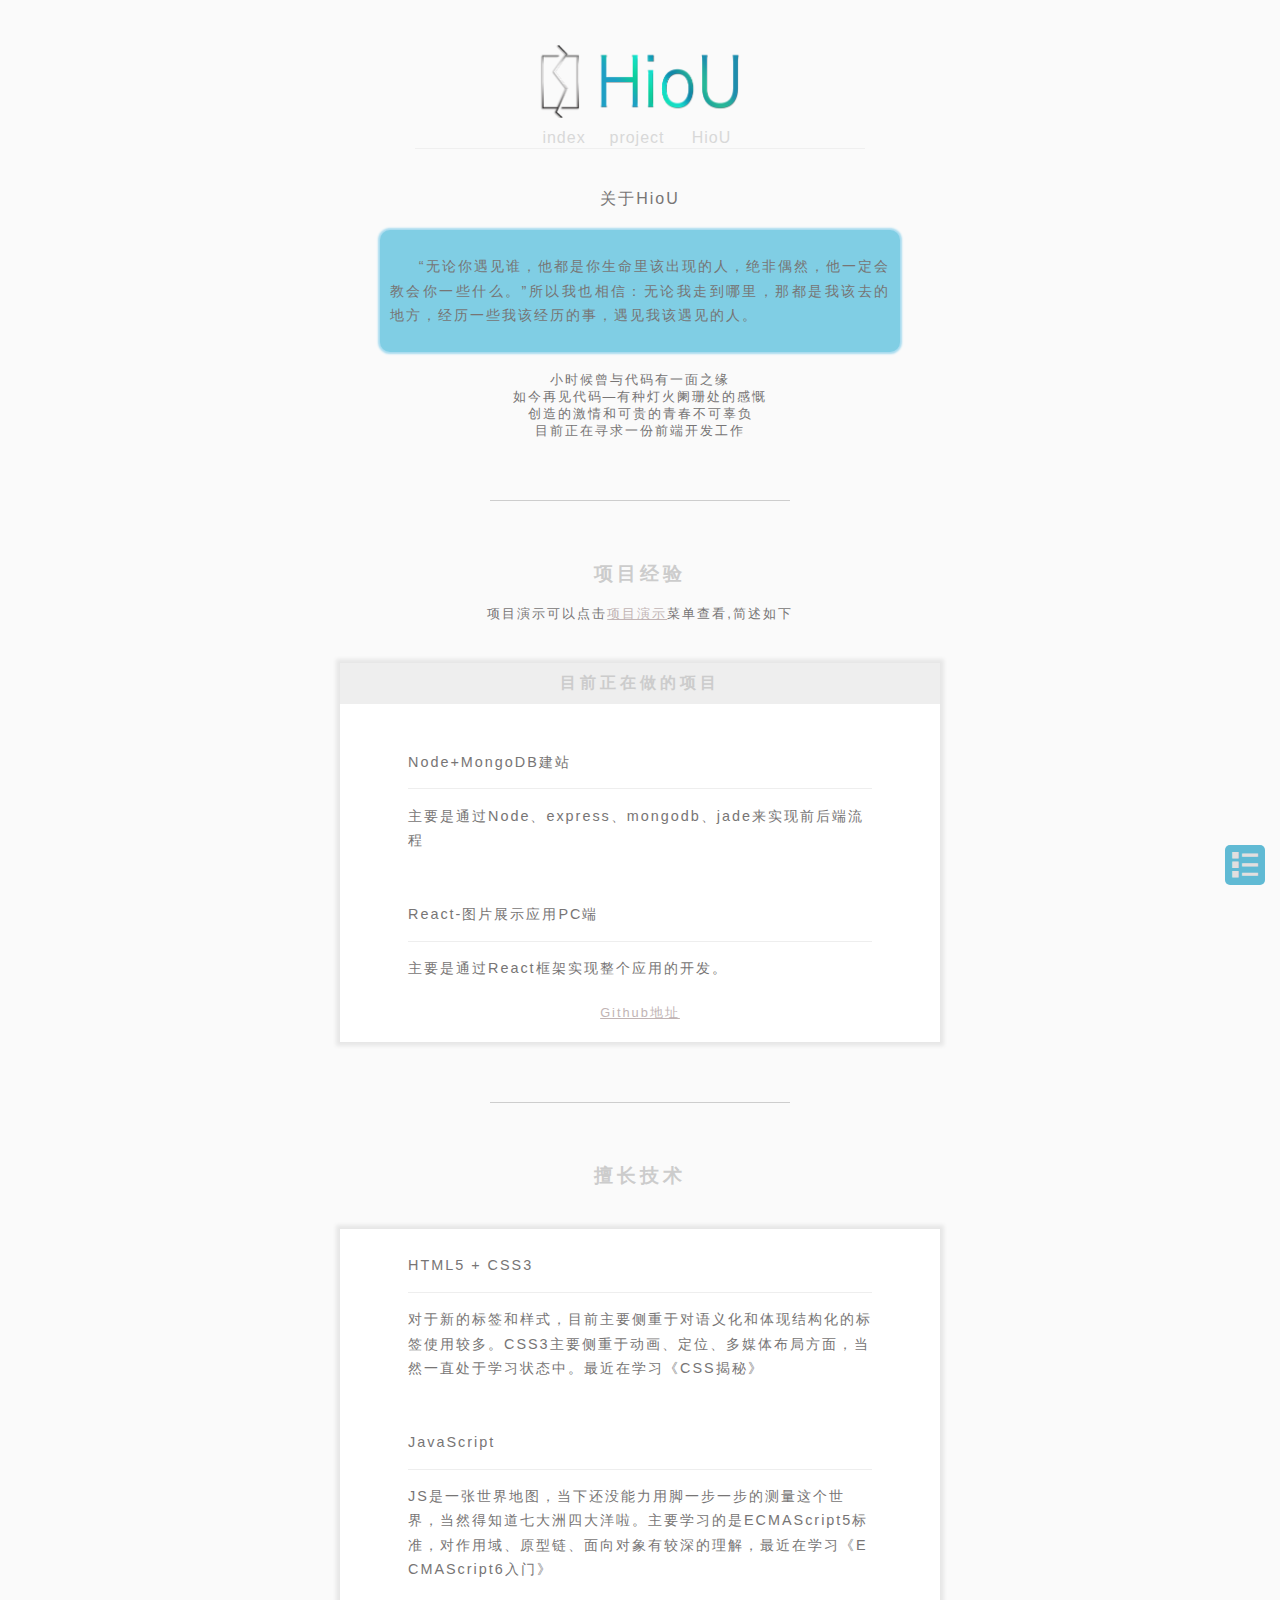
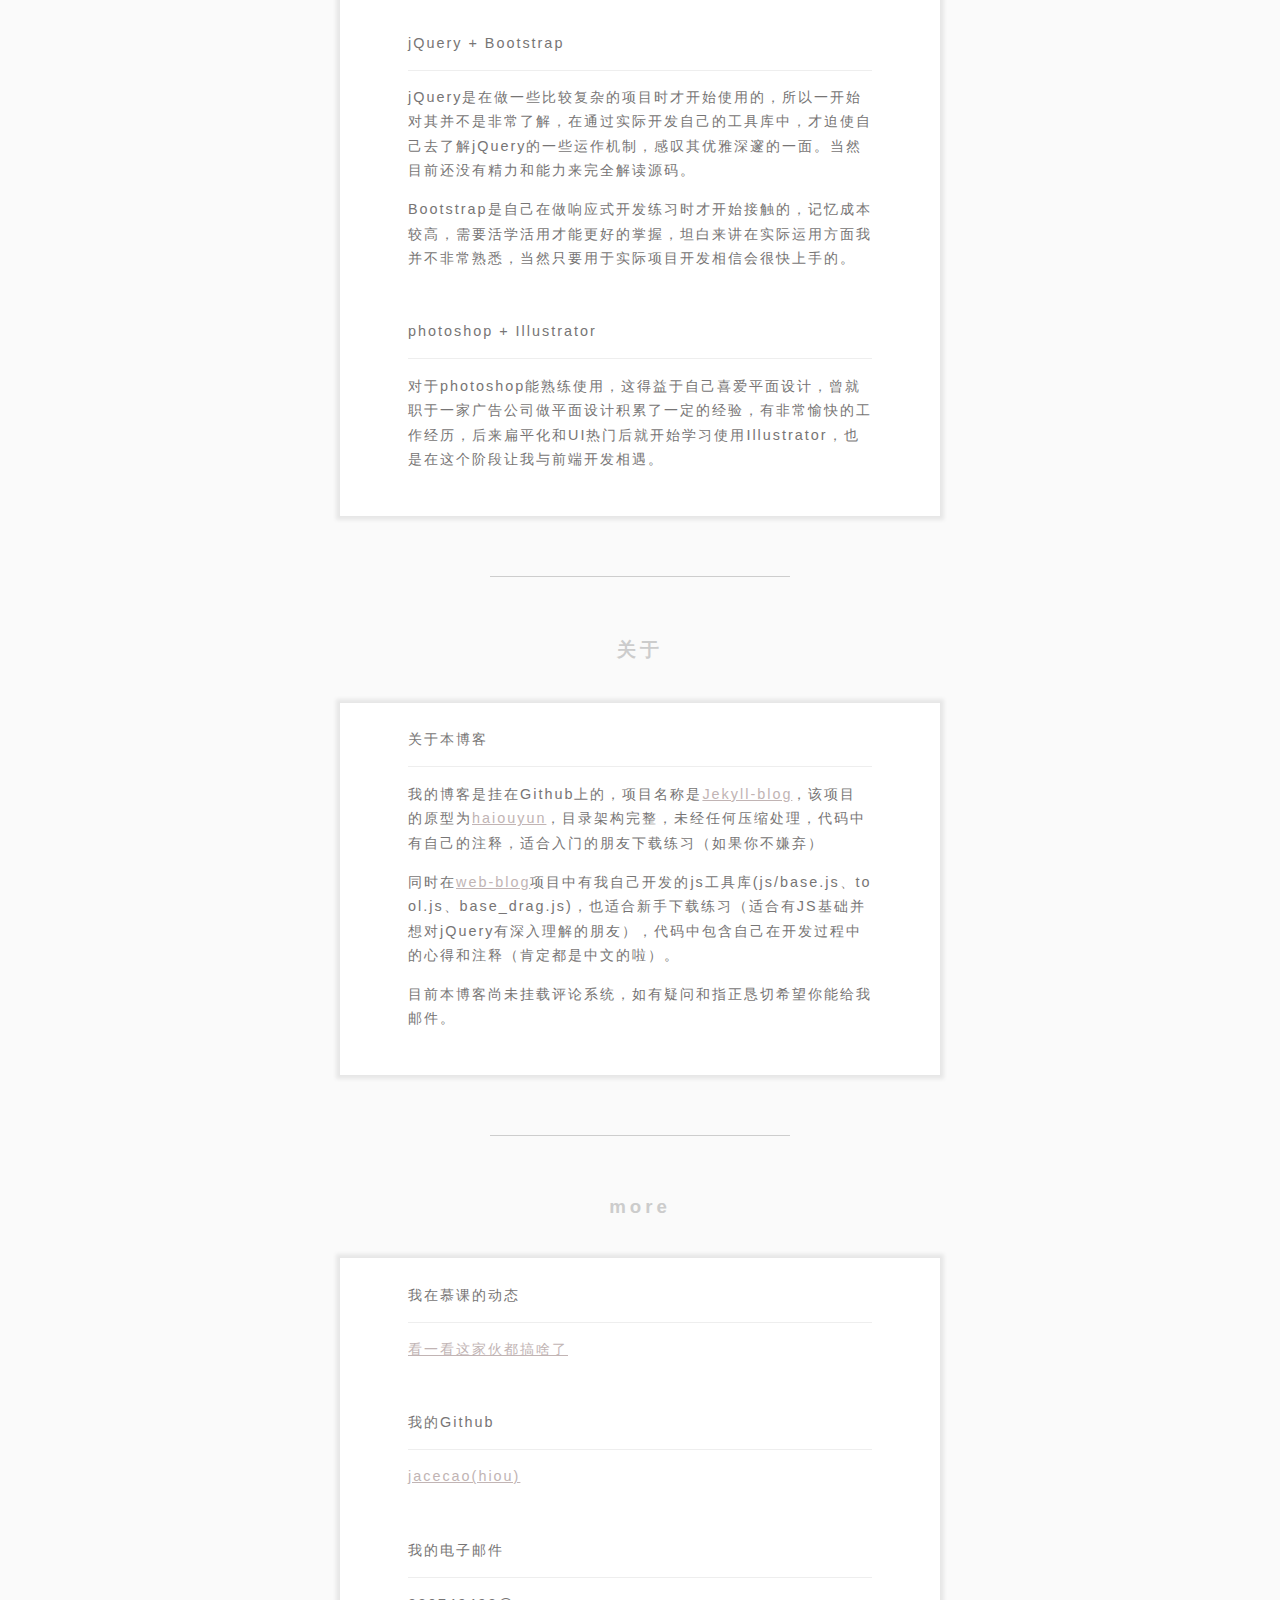
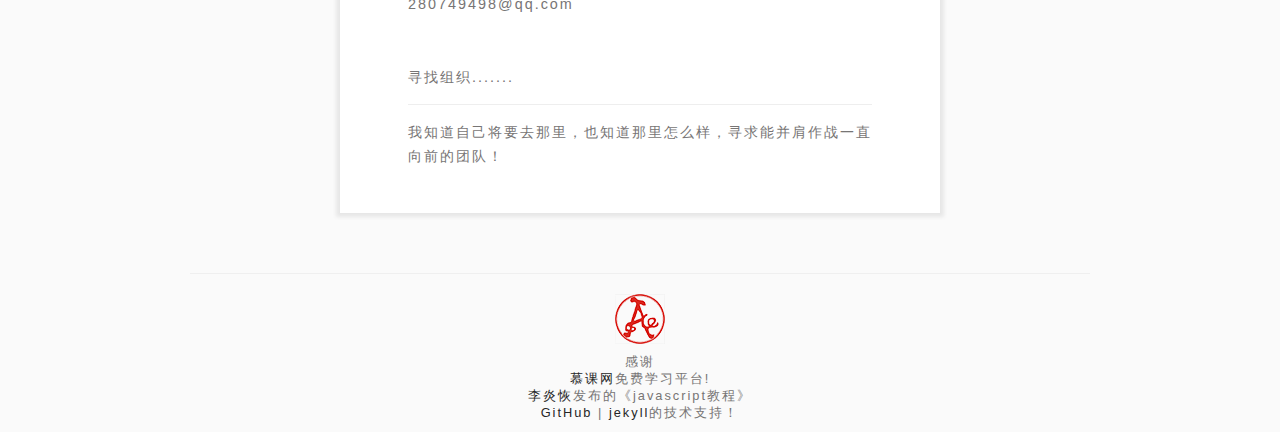
<file: layout/hiou.html>
<!DOCTYPE html PUBLIC "-//W3C//DTD XHTML 1.0 Transitional//EN" "http://www.w3.org/TR/xhtml1/DTD/xhtml1-transitional.dtd">
<html xmlns="http://www.w3.org/1999/xhtml">
<head>
    <meta http-equiv="Content-Type" content="text/html; charset=utf-8" />
    <meta http-equiv="X-UA-Compatible" content="IE=edge">
    <meta name="viewport" content="width=device-width,initial-scale=1.0,maximum-scale=1.0,user-scalable=no">
    <title>海鸥-HioU</title>
    <link rel="icon" href="../img/title_logo.PNG" type="img/gif" />
    <link href="../css/base.css" type="text/css" rel="stylesheet" />
    <link href="../css/main.css" type="text/css" rel="stylesheet" />
</head>

<body>

  <header class="auto-width header">
      <a href="http://www.haiouyun.com" class="header-logo"><img src="../img/header_logo.png" alt="logo" /></a>
      <ul class="header-nav">
          <li><a class="nav-index" href="http://www.haiouyun.com">index<span class="hover-line"></span></a></li>
          <li><a class="nav-project" href="layout/project.html">project<span class="hover-line"></span></a></li>
          <li><a class="nav-hiou" href="#">HioU<span class="hover-line"></span></a></li>
      </ul>
      <span class="border"></span>
  </header>
  
  <div class="auto-width content">
    <div class="show-page" id="list-box">
      <ul class="show-ul" id="show-ul">
        <li class="about-li about-me">
          <span class="show-h3">关于HioU</span>
          <div class="show-pre">
              <p>“无论你遇见谁，他都是你生命里该出现的人，绝非偶然，他一定会教会你一些什么。”所以我也相信：无论我走到哪里，那都是我该去的地方，经历一些我该经历的事，遇见我该遇见的人。</p>
          </div>
          <span>小时候曾与代码有一面之缘</span>
          <span>如今再见代码—有种灯火阑珊处的感慨</span>
          <span>创造的激情和可贵的青春不可辜负</span>
          <span>目前正在寻求一份前端开发工作</span>
        </li>
        <li class="about-li about-pro">
          <h3>项目经验</h3>
          <span>项目演示可以点击<a href="/projects/">项目演示</a>菜单查看,简述如下</span>
          <div class="project-decration">
            <h4>目前正在做的项目</h4>
            <dl>
              <dt><p>Node+MongoDB建站</p></dt>
              <dd><p>主要是通过Node、express、mongodb、jade来实现前后端流程</p></dd>
            </dl>
            <dl>
              <dt><p>React-图片展示应用PC端</p></dt>
              <dd><p>主要是通过React框架实现整个应用的开发。</p></dd>
            </dl>
            <a href="https://github.com/jacecao"><span>Github地址</span></a>
          </div>
        </li>
        <li class="about-li about-tec">
          <h3>擅长技术</h3>
          <div class="project-decration">
            <dl>
              <dt><p>HTML5 + CSS3</p></dt>
              <dd><p>对于新的标签和样式，目前主要侧重于对语义化和体现结构化的标签使用较多。CSS3主要侧重于动画、定位、多媒体布局方面，当然一直处于学习状态中。最近在学习《CSS揭秘》</p></dd>
            </dl>
            <dl>
              <dt><p>JavaScript</p></dt>
              <dd>
                <p>JS是一张世界地图，当下还没能力用脚一步一步的测量这个世界，当然得知道七大洲四大洋啦。主要学习的是ECMAScript5标准，对作用域、原型链、面向对象有较深的理解，最近在学习《ECMAScript6入门》</p>
              </dd>
            </dl>
            <dl>
              <dt><p>jQuery + Bootstrap</p></dt>
              <dd>
                <p>jQuery是在做一些比较复杂的项目时才开始使用的，所以一开始对其并不是非常了解，在通过实际开发自己的工具库中，才迫使自己去了解jQuery的一些运作机制，感叹其优雅深邃的一面。当然目前还没有精力和能力来完全解读源码。</p>
                <p>Bootstrap是自己在做响应式开发练习时才开始接触的，记忆成本较高，需要活学活用才能更好的掌握，坦白来讲在实际运用方面我并不非常熟悉，当然只要用于实际项目开发相信会很快上手的。</p>
              </dd>
            </dl>
            <dl>
              <dt><p>photoshop + Illustrator</p></dt>
              <dd>
                <p>
                  对于photoshop能熟练使用，这得益于自己喜爱平面设计，曾就职于一家广告公司做平面设计积累了一定的经验，有非常愉快的工作经历，后来扁平化和UI热门后就开始学习使用Illustrator，也是在这个阶段让我与前端开发相遇。
                </p>
            </dl>
          </div>
        </li>
        <li class="about-li about-blog">
          <h3>关于</h3>
          <div class="project-decration">
            <dl>
              <dt><p>关于本博客</p></dt>
              <dd>
                <p>我的博客是挂在Github上的，项目名称是<a href="https://github.com/jacecao/jekyll-blog" title="进入jekyll-blog页面">Jekyll-blog</a>，该项目的原型为<a href="https://github.com/jacecao/haiouyun" title="进入haiouyun页面">haiouyun</a>，目录架构完整，未经任何压缩处理，代码中有自己的注释，适合入门的朋友下载练习（如果你不嫌弃）</p>
                <p>同时在<a href="https://github.com/jacecao/webblog" title="进入web-blog页面">web-blog</a>项目中有我自己开发的js工具库(js/base.js、tool.js、base_drag.js)，也适合新手下载练习（适合有JS基础并想对jQuery有深入理解的朋友），代码中包含自己在开发过程中的心得和注释（肯定都是中文的啦）。</p>
                 <p>目前本博客尚未挂载评论系统，如有疑问和指正恳切希望你能给我邮件。</p>
              </dd>
            </dl>
          </div>  
        </li>
        <li class="about-li about-more">
          <h3>more</h3>
          <div class="project-decration">
            <dl>
              <dt><p>我在慕课的动态</p></dt>
              <dd>
                <p><a href="http://www.imooc.com/u/2033178" target="_blank">看一看这家伙都搞啥了</a></p>
              </dd>
            </dl>
            <dl>
              <dt><p>我的Github</p></dt>
              <dd>
                <p><a href="https://github.com/jacecao">jacecao(hiou)</a></p>
              </dd>
            </dl>
            <dl>
              <dt><p>我的电子邮件</p></dt>
              <dd>
                <p>280749498@qq.com</p>
              </dd>
            </dl>
            <dl>
              <dt><p>寻找组织.......</p></dt>
              <dd>
                <p>我知道自己将要去那里，也知道那里怎么样，寻求能并肩作战一直向前的团队！</p>
              </dd>
            </dl>
        </li>
      </ul>
    </div>
  </div>
  
  <footer class="auto-width footer">
      <div class="footer-content">
          <p class="footer_pic"><img src="../img/header_pic.png" alt="a4" /></p>
          <p>感谢</p>
          <p><a href="http://www.imooc.com" target="_blank" alt="慕课网">慕课网</a>免费学习平台!</p>
          <p><a href="http://www.ycku.com/" target="_blank" alt="瓢城Web俱乐部">李炎恢</a>发布的《javascript教程》</p>
          <p><a href="http://www.github.com/" target="_blank" alt="github">GitHub</a> | <a href="http://jekyll.bootcss.com/" target="_blank" alt="github">jekyll</a>的技术支持！</p>
      </div>
  </footer>
  
  <div class="side-bar">
      <div class="side-box">
          <div class="list">
              <h3>本页导航</h3>
              <ul class="list-ul">
              </ul>
          </div>
      </div>  
  </div>

  <script src="../js/require.js" data-main="../js/main"></script>

</body>
</html>
</file>
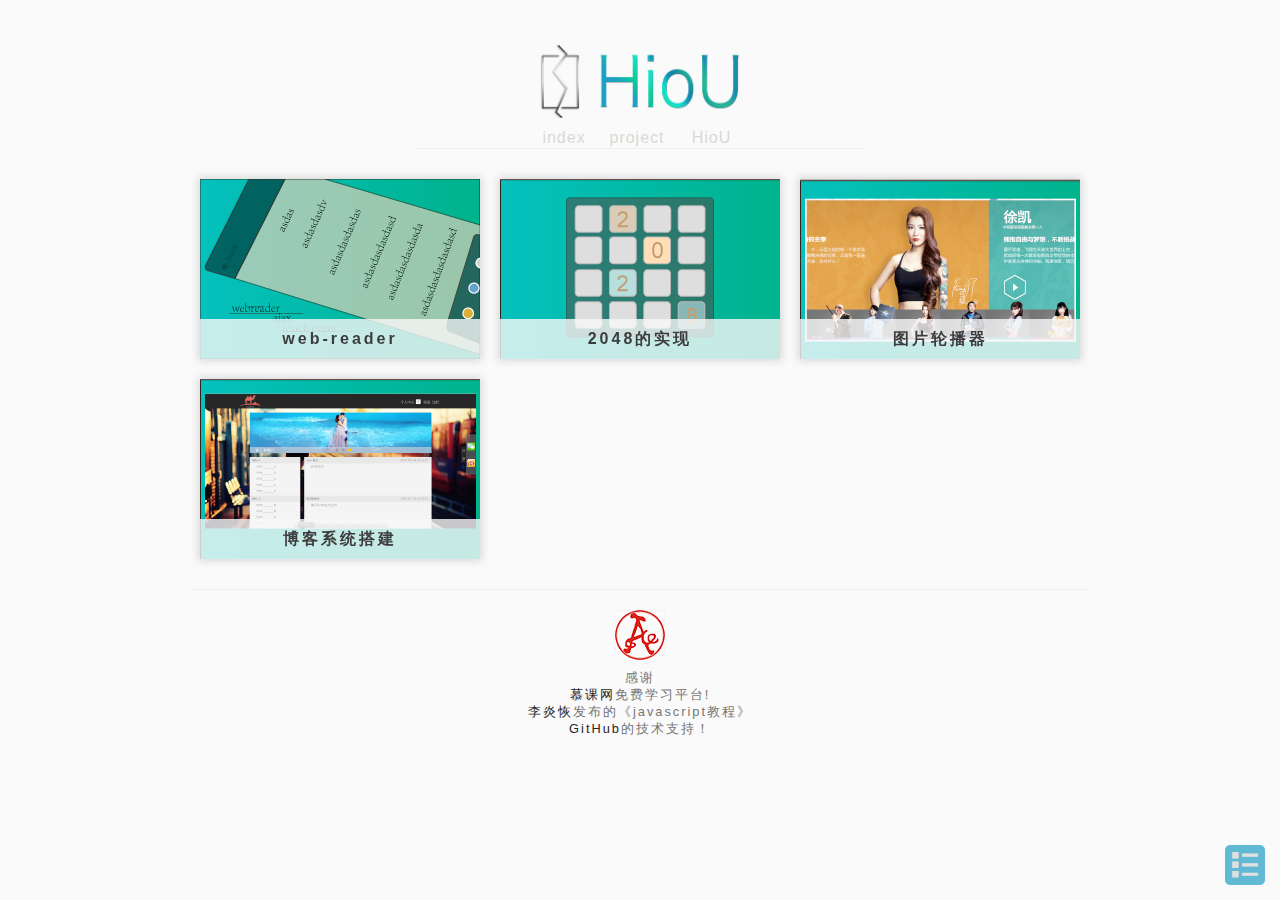
<file: layout/project.html>
<!DOCTYPE html PUBLIC "-//W3C//DTD XHTML 1.0 Transitional//EN" "http://www.w3.org/TR/xhtml1/DTD/xhtml1-transitional.dtd">
<html xmlns="http://www.w3.org/1999/xhtml">
<head>
    <meta http-equiv="Content-Type" content="text/html; charset=utf-8" />
    <meta http-equiv="X-UA-Compatible" content="IE=edge">
    <meta name="viewport" content="width=device-width,initial-scale=1.0,maximum-scale=1.0,user-scalable=no">
    <title>海鸥-HioU</title>
    <link rel="icon" href="../img/title_logo.PNG" type="img/gif" />
    <link href="../css/base.css" type="text/css" rel="stylesheet" />
    <link href="../css/main.css" type="text/css" rel="stylesheet" />
</head>

<body>

    <header class="auto-width header">
        <a href="http://www.haiouyun.com" class="header-logo"><img src="../img/header_logo.png" alt="logo" /></a>
        <ul class="header-nav">
            <li><a class="nav-index" href="http://www.haiouyun.com">index<span class="hover-line"></span></a></li>
            <!-- <li><a class="nav-blog" href="#">blog<span class="hover-line"></span></a></li> -->
            <li><a class="nav-project" href="layout/project.html">project<span class="hover-line"></span></a></li>
            <li><a class="nav-hiou" href="#">HioU<span class="hover-line"></span></a></li>
        </ul>
        <span class="border"></span>
    </header>
    
    
    <div class="auto-width content">
       <ul class="item-project clearfix">
           <li class="project-content">
               <a class="pro_1" href="../reader/index.html">
                    <div class="project-message">
                        <h2>web-reader</h2>
                        <p>移动端阅读页面制作，实现前后端数据交换和本地储存！</p>
                    </div>
               </a>
           </li>
           <li class="project-content">
               <a class="pro_2" href="http://jacecao.github.io/2048/" title="2048展示">
                    <div class="project-message">
                        <h2>2048的实现</h2>
                        <p>通过Jquery和Canvas实现的webAPP</p>
                    </div>
               </a>
           </li>
           <li class="project-content">
               <a class="pro_3" href="https://jacecao.github.io/Carousel/">
                    <div class="project-message">
                        <h2>图片轮播器</h2>
                        <p>由原生JS实现，主要特点是加入图片展示的进度条</p>
                    </div>
               </a>
           </li>
           <li class="project-content">
               <a class="pro_4" href="http://jacecao.github.io/webblog/">
                    <div class="project-message">
                        <h2>博客系统搭建</h2>
                        <p>由原生JS实现组件的开发，实现前后端数据交互，登陆系统的简单开发！</p>
                    </div>
               </a>
           </li>
       </ul>
    </div>
    
    <footer class="auto-width footer">
        <div class="footer-content">
            <p class="footer_pic"><img src="../img/header_pic.png" alt="a4" /></p>
            <p>感谢</p>
            <p><a href="http://www.imooc.com" target="_blank" alt="慕课网">慕课网</a>免费学习平台!</p>
            <p><a href="http://www.ycku.com/" target="_blank" alt="瓢城Web俱乐部">李炎恢</a>发布的《javascript教程》</p>
            <p><a href="http://www.github.com/" target="_blank" alt="github">GitHub</a>的技术支持！</p>
        </div>
    </footer>

    <div class="side-bar">
        <div class="side-box">
            <div class="list">
                <h3>手记清单</h3>
                <ul class="list-ul">
                    <li class="blog-tag">分类1-1(<span>23</span>条)<span class="triangle"></span>
                        <ul class="tag-list">
                            <li><a href="">testasdasdasdasdasdasdasdasdasdas</a></li>
                            <li><a href="">teasdasdasdst2</a></li>
                            <li><a href="">test2</a></li>
                            <li><a href="">tesasdasdasdasdasdasdasdt3</a></li>
                            <li><a href="">tesaasdasdt4</a></li>
                            <li><a href="">tesasdasdasdasdasdasdasdasdasdt5</a></li>
                            <li><a href="">test6</a></li>
                            <li><a href="">tesasdasdasdasdasdasdasdt7</a></li>
                        </ul>
                    </li>
                    <li class="blog-tag">分类1-2<span class="triangle"></span>
                        <ul class="tag-list">
                            <li><a href="">test</a></li>
                            <li><a href="">test</a></li>
                            <li><a href="">test</a></li>
                            <li><a href="">test</a></li>
                            <li><a href="">test</a></li>
                            <li><a href="">test</a></li>
                            <li><a href="">test</a></li>
                            <li><a href="">test</a></li>
                        </ul>
                    </li>
                </ul>
            </div>
        </div>  
    </div>
  
    <script src="../js/require.js" data-main="../js/main"></script>
</body>
</html>
</file>
<file: css/base.css>
/******************** 全局部分 *************************/
body,html,ul
{
	padding: 0;
	margin: 0;
}
body
{
	transition: all 0.7s;
	-webkit-transition: all 0.7s;
	-o-transition: all 0.7s;
	-ms-transition: all 0.7s;
	-moz-transition: all 0.7s;
}
body.padding
{
	padding-right: 300px;
}
a{ text-decoration:none;}
ul{ list-style: none;}
body
{
	font-family: -apple-system-font,"Helvetica Neue","PingFang SC","Hiragino Sans GB","Microsoft YaHei",sans-serif;
	font-size: 16px;
	background: #fafafa;
}
.clearfix::after
{
	content: '';
	display: block;
	width: 0;
	visibility: hidden;
	clear: both;
}

@font-face {
		font-family: 'icomoon';
		src:    url('../icomoon/fonts/icomoon.eot?ujk4sx');/* IE9 兼容模式 */
		src:    url('../icomoon/fonts/icomoon.eot?ujk4sx#iefix') format('embedded-opentype'),
				url('../icomoon/fonts/icomoon.ttf?ujk4sx') format('truetype'),
				url('../icomoon/fonts/icomoon.woff?ujk4sx') format('woff'),
				url('../icomoon/fonts/icomoon.svg?ujk4sx#icomoon') format('svg');
		font-weight: normal;
		font-style: normal;
		}
/* ****************************************************************************************************
****************************************************************************************************** */
@media screen and (min-width: 641px)
{
	body
	{
		width: 900px;
		margin: 0 auto;
	}
	.auto-width
	{
		width: 900px;
		margin: 0 auto;
	}
	.header
	{
		position: relative;
		height: 149px;
		overflow: hidden;
	}
	.header-logo
	{
		display: block;
		height: 75px;
		text-align: center;
		margin: 45px auto auto 0;
	}

	.header-nav
	{
		/* position: absolute; */
		width: 210px;
		height: 20px;
		/* left: 20px; */
		/* bottom: -5px; */
		margin: 13px auto 0 auto;
		text-align: center;
		transform: translateY(-5px);
		animation: navw 1.5s;
	}
	@keyframes navw
	{
		from { transform: translateY(10px);}
		to { transform: translateY(-5px);}
	}
	.header-nav li
	{
		float: left;
		font-size: 1em;
		height: 20px;
		line-height: 20px;
		padding: 0 4px;
		margin: 0;
		
	}
	.nav-index
	{
		width: 50px;
	}
	.nav-blog
	{
		width: 62px;
	}
	.nav-project
	{
		width: 80px;
	}
	.nav-hiou
	{
		width: 53px;
	}
	span.border
	{
		width: 50%;
		margin: -5px auto 0 auto;
	}
	.header-nav li a .hover-line
	{
		display: block;
		width:inherit;
		border-bottom: 1px solid #a1a1a1;
		transform: scaleX(0);
		-o-transform: scaleX(0);
		-moz-transform: scaleX(0);
		-ms-transform: scaleX(0);
		-webkit-transform: scaleX(0);
		transition: all 0.5s;
		-o-transition: all 0.5s;
		-ms-transition: all 0.5s;
		-moz-transition: all 0.5s;
		-webkit-transition: all 0.5s;
	}
	.header-nav li:hover .hover-line
	{
		transform: scaleX(1);
		-o-transform: scaleX(1);
		-moz-transform: scaleX(1);
		-ms-transform: scaleX(1);
		-webkit-transform: scaleX(1);
	}
	/******************** content *****************/
	#blog-list
	{
		margin: 80px auto;
	}
	.content-box
	{
		max-width: 90%;
	}
	.item-content p
	{
		letter-spacing: 4px;
	}
	.item-description p
	{
		letter-spacing: 2px;
	}
	/************************************ project*************************** */
	.item-project
	{
		width: 100%;
		margin: 10px auto;
		/* text-align: center; */
	}
	.item-project li
	{
		/* display: inline-block; */
		width: 300px;
		height: 200px;
		float: left;
	}
	/* ************   page-blog ********************* */
	.page_control
	{
		width: 500px;
		margin: 0 auto;
	}
<<<<<<< HEAD
	/* **************  side-bar ************************** */
	.blog-tag li
	{
		height: 30px;
	}
	.blog-tag li a
	{
		height: 30px;
		overflow: hidden;
		white-space: nowrap;
		text-overflow: ellipsis;
	}
	/* ******************************** bottom-bar */
	.bottom-bar
	{
		z-index: 1100;
	}
=======
>>>>>>> origin/master
	
}
/* ****************************************************************************************************
****************************************************************************************************** */
@media screen and (max-width: 640px)
{
	body
	{
		width: 100%;
	}
	.auto-width
	{
		min-width: 320px;
		margin: 0 auto;
	}
	.header
	{
		min-height: 102px;
	}
	.header-logo
	{
		display: block;
		text-align: center;
		margin: 20px auto 0 auto;
	}
	.header-logo img
	{
		width: 70%;
	}
	.header-nav
	{
		display: none;
	}
	.mobile-nav
	{
		display: none;
		position: fixed;
		width: 240px;
		background: rgba(30, 159, 196, 0.9);
		border-radius: 5px ;
		opacity: 0;
		z-index: 1000;
	}
	.mobile-nav li
	{
		display: block;
		font-size: 1.2em;
		height: 35px;
		line-height: 35px;
		padding: 5px;
	}
	.mobile-nav li a
	{
		width: 240px;
		margin: 0 auto;
	}
	span.border
	{
		width: 80%;
		margin: 15px auto 0 auto;
	}
	/******************** content *****************/
	#blog-list
	{
		margin: 40px auto;
	}
	.content .item-blog p
	{
		font-size: 0.8em;
		letter-spacing: 3px;
		line-height: 1.8em;
	}
	/************************************ project*************************** */
	.item-project
	{
		width: 100%;
		min-width: 300px;
		margin: 10px auto;
	}
	.item-project li
	{
		display: inline-block;
		width: 300px;
		height: 200px;
	}
	/* **************************** page-blog ********************** */
	.page_control
	{
		width: 100%;
		margin: 0 auto;
	}
<<<<<<< HEAD
	/* *******************************side-bar**************** */
	.side-bar
	{
		z-index: 1000;
	}
	.title-tip
	{
		z-index: 1100;
	}
	.blog-tag li
	{
		height: auto;
	}
	.blog-tag li a
	{
		word-break: normal;
    	word-wrap: break-word;
	}
	.bottom-bar
	{
		z-index: 900;
	}
=======
>>>>>>> origin/master
}

/*********** header **************/

.header
{
	text-align: center;
	overflow: hidden;
}
span.border
{
	display: block;
	border-bottom: 1px solid #efefef;
}
.header-logo
{
}
.header-logo img
{
	max-width: 200px;
	min-width: 160px;
}
.header-nav li ,.header-nav li
{
	text-align: center;
}
.header-nav li a ,.mobile-nav li a
{
	display: block;
	letter-spacing: 1px;
	color: #D8D8D8;
	text-align: center;
	transition: all 1s;
	-o-transition: all 1s;
	-ms-transition: all 1s;
	-moz-transition: all 1s;
	-webkit-transition: all 1s;

}
.header-nav li a:hover, .mobile-nav li a:hover,.header-nav li a.active ,.mobile-nav li a.active
{
	color: #a1a1a1;
/* 	background-image: gradient(linear, 0 0, 0 bottom, from(rgba(29, 152, 187, 1)), to(rgba(23, 239, 213, 1)));
	background-image: -webkit-gradient(linear, 0 0, 0 bottom, from(rgba(29, 152, 187, 1)), to(rgba(23, 239, 213, 1)));
	background-image: -o-gradient(linear, 0 0, 0 bottom, from(rgba(29, 152, 187, 1)), to(rgba(23, 239, 213, 1)));
	background-image: -moz-gradient(linear, 0 0, 0 bottom, from(rgba(29, 152, 187, 1)), to(rgba(23, 239, 213, 1)));
	background-image: -ms-gradient(linear, 0 0, 0 bottom, from(rgba(29, 152, 187, 1)), to(rgba(23, 239, 213, 1)));
	background-clip: text;
	-webkit-background-clip: text;
	-o-background-clip: text;
	-moz-background-clip: text;
	-ms-background-clip: text;
	-webkit-text-fill-color: transparent; */
}
.content
{
	text-align: center;
	margin: 20px auto;
}
#blog-list
{
	width: 100%;
}
/* ****************** local **************** */
.local
{
	position: fixed;
	display: none;
	top: 0;
	left: 0;
	right: 0;
	bottom: 0;
	z-index: 999;
	background: rgba(0,0,0,0.5);
}
/* ***************** footer ***************/

.footer
{
	border-top: 1px solid #efefef;
}
.footer-content
{
	max-width: 800px;
	padding: 10px;
	margin: 0 auto;
	/* background: #cdcdcd; */
}
.footer-content p
{
	margin: 0;
	padding: 0;
	text-align: center;
	letter-spacing: 2px;
	font-size: 0.8em;
	color: #777575;
}
.footer-content p.footer_pic
{
	margin: 10px auto;
}
.footer-content p a
{
	color: #262626;
}

/* ************************** bottom-bar ********************************* */
.bottom-bar
{
	position: fixed;
	bottom: 15px;
	right: 15px;
}
.bottom-bar li
{
	height: 40px;
	width: 40px;
	margin-bottom: 5px;
	font-family: 'icomoon';
	opacity: 0.7;
	background: #1e9fc4;
	border-radius: 5px;
	color: #d7d3d3;
	font-size: 1.6em;
	text-align: center;
	line-height: 40px;
	transition: all 0.5s;
	-webkit-transition: all 0.5s;
	-o-transition: all 0.5s;
	-moz-transition: all 0.5s;
	-ms-transition: all 0.5s;
	cursor: pointer;
}
.bottom-bar li:last-child
{
	margin-bottom: 0;
}
.bottom-bar li:hover
{
	opacity: 1;
	color: #fff;
}
.back-top
{
	display: none;
}
</file>
<file: css/main.css>
.content,.content a
{
	color: #777575;
}
.content h1
{
	font-size: 1.2em;
	margin-bottom: 0;
	
}
.content h1 a:hover
{
	color: #000;
}
.content span
{
	font-size: 0.7em;
}
.content p
{
	font-size: 0.9em;
	line-height: 1.7;
	letter-spacing: 2px;
	text-indent: 2em;
	word-break: break-all;
	color: #777575;
}
/* ****************************** blog *************************************** */
.item-blog
{
	width: 80%;
	margin: 20px auto;
	overflow: hidden;
}
.item-body
{
	width: 90%;
	margin: 0 auto;
	padding: 5px;
	overflow: hidden; 
	transition: all 0.8s;
	-webkit-transition: all 0.8s;
	-o-transition: all 0.8s;
	-ms-transition: all 0.8s;
	-moz-transition: all 0.8s;
}
.item-message
{
	margin-top: 8px;
	color: #B4B4B4;
}
.item-content,.item-description
{
	margin-top: 20px;
}
.item-content p a,.item-description p a
{
	color: #1e9fc4;
	text-decoration: underline;
}
/* ************************* 代码高亮部分 */
.highlight
{
	width: 80%;
	margin: 10px auto;
}
.highlight pre
{
	text-align: left;
}
.item-blog p
{
	width: 90%;
	margin: 0 auto;
	text-align: justify;
	padding: 10px;
}

a.item-button
{
	display: block;
	height: 30px;
	width: 100px;
	line-height: 30px;
	margin: 30px auto 10px auto;
	border-radius: 5px;
	border: 1px solid #1E9FC4;
	background: #1E9FC4;
	color: #fff;
	font-size: 0.8em;
	letter-spacing: 2px;
}
a.a-button
{
	display: inline-block;
}
a.prev-button
{
	float:left;
}
a.next-button
{
	float:right;
}
a.item-button span,a.prev-button span
{
	display: inline-block;
	height: 30px;
	line-height: 30px;
	font-size: 1.2em;
	padding-left: 3px;
	transform: translateX(0px);
}
a.prev-button span
{
	padding-left: 0;
	padding-right: 3px;
}
a.item-button,a.item-button span,.content h1 a
{
	transition: all 0.6s;
	-o-transition: all 0.6s;
	-moz-transition: all 0.6s;
	-ms-transition: all 0.6s;
	-webkit-transition: all 0.6s;
}
a.item-button:hover
{
	background: #f1f1f1;
	color: #000;
}
a.item-button:hover span
{
	transform: translateX(6px);
	color: #1E829F;
}
a.prev-button:hover span
{
	transform: translateX(-6px);
	color: #1E829F;
}
.blog-active
{
	box-shadow: 0 0 5px rgba(30,159,190,.8);
}
.item-footer div
{
	border-bottom: 1px solid #cdcdcd;
	width: 100px;
	margin: 50px auto;
}
/* ****************************** project *************************************** */

.project-content a
{
	display: block;
	position: relative;
	width: 280px;
	height: 180px;
	margin: 10px;
	overflow: hidden;
	background: #EAEAEA url('../img/project_bg.png');
	box-shadow: 0 0 8px 2px rgba(90,90,90,0.2);

}
.project-content a.pro_2
{
	background-position: 0 -181px;
}
.project-content a.pro_3
{
	background-position: 0 -362px;
}
.project-content a.pro_4
{
	background-position: 0 181px;
}
.project-message
{
	position: absolute;
	background: rgba(247, 247, 247, 0.8);
	bottom: 0px;
	left: 0;
	transition: all 0.8s;
	-o-transition: all 0.8s;
	-ms-transition: all 0.8s;
	-moz-transition: all 0.8s;
	-webkit-transition: all 0.8s;
}
.project-content p
{
	text-align: left;
	margin: 0;
	width: 260px;
	color: #3c3c3c;
	padding: 5px 10px;
	text-indent: 0;
}
.project-message h2
{
	margin:0;
	padding: 5px;
	width: 270px;
	height: 30px;
	color: #3c3c3c;
	line-height: 30px;
	font-size: 1em;
	letter-spacing: 3px;
	text-align:center;
}
.project-message p
{
	display: none;
}
.project-content a:hover
{
	box-shadow: 0 0 8px 2px rgba(90,90,90,0.6);
}

/* ****************************** side-bar *************************************** */

.side-bar
{
	position: fixed;
	top: 0;
	bottom: 0;
	right: 0;
	width: 300px;
	background: #eee;
<<<<<<< HEAD
	border-left: 1px solid #d4d4d4;
	transform: translate3d(300px, 0, 0);
=======
>>>>>>> origin/master
	-o-transform: translate3d(300px, 0, 0);
	-ms-transform: translate3d(300px, 0, 0);
	-moz-transform: translate3d(300px, 0, 0);
	-webkit-transform: translate3d(300px, 0, 0);
<<<<<<< HEAD
	transition: all 0.7s;
	-o-transition: all 0.7s;
	-ms-transition: all 0.7s;
	-moz-transition: all 0.7s;
	-webkit-transition: all 0.7s;
	z-index: 1000;
}
.side-bar-active
{
	transform: translate3d(0, 0, 0);
=======
	transition: all 1s;
	-o-transition: all 1s;
	-ms-transition: all 1s;
	-moz-transition: all 1s;
	-webkit-transition: all 1s;
}
.side-bar-active
{
>>>>>>> origin/master
	-o-transform: translate3d(0, 0, 0);
	-ms-transform: translate3d(0, 0, 0);
	-moz-transform: translate3d(0, 0, 0);
	-webkit-transform: translate3d(0, 0, 0);
<<<<<<< HEAD
}
.side-box
{
	position: relative;
	width: 100%;
	height: inherit;
	width: inherit;
}
.list
{
	position: absolute;
	width: 240px;
	height: 500px;
/* 	margin: 20px auto 0 auto; */
	text-align: center;
	font-size: 1.2em;
	color:  #1E9FC4;
}
.list h3
{
	border-bottom: 2px solid #d4d4d4;
	padding-bottom: 14px;
	font-weight: lighter;
}
.list-ul
{
	height: 70%;
	overflow: auto;
}
.blog-tag
{
	text-align: left;
	font-size: 0.8em;
	cursor: pointer;
}
.blog-tag:hover,.blog-tag-active
{
	color: #00c7ff;
}
/* 小三角形triangle */
.triangle
{
    display: inline-block;
    width: 0;
    height:0;
    margin-left: 5px;
    border-width: 4px;
    border-style: solid;
    border-color: #48afc8 transparent transparent transparent;
    transform-origin: center 20%;
    -o-transform-origin: center 20%;
    -ms-transform-origin: center 20%;
    -moz-transform-origin: center 20%;
    -webkit-transform-origin: center 20%;
    transition: all 0.5s;
    -webkit-transition: all 0.5s;
    -o-transition: all 0.5s;
    -ms-transition: all 0.5s;
    -moz-transition: all 0.5s;
}
.triangle-closed
{
    transform: rotate(0deg);
    -webkit-transform: rotate(0deg);
    -o-transform: rotate(0deg);
    -ms-transform: rotate(0deg);
    -moz-transform: rotate(0deg);
    -webkit-transform: rotate(0deg);
}
.triangle-open
{
	transform: rotate(180deg);
	-webkit-transform: rotate(180deg);
	-o-transform: rotate(180deg);
	-ms-transform: rotate(180deg);
	-moz-transform: rotate(180deg);
	-webkit-transform: rotate(180deg);
}
.blog-tag ul
{
	overflow: hidden;
	width: 100%;
}
.blog-tag li
{
	display: block;
/* 	position: relative; */
	/* height: 30px; */
	width: 90%;
	margin: 0 auto;
}
.blog-tag li a,.tag-list li
{
	display: block;
	/* height: 30px; */
	line-height: 30px;
	width: 100%;
	text-align: left;
	color: #c7c7c7;
	/* overflow: hidden;
	white-space: nowrap;
	text-overflow: ellipsis; */
}

.blog-tag li a:hover
{
	text-decoration: underline;
	color: #1E9FC4;
}
.title-tip
{
	display: none;
	position: absolute;
	width: 90%;
	left: -260px;
	padding: 10px;
	border: 1px solid #98d8ea;
	border-radius: 5px;
	box-shadow: 0 0 3px 3px rgba(102,216,255,0.19);
	word-break: break-all;
	background: #eee;
	color: #8c8c8c;
	z-index: 100;
}
/* ***************************** about *************************** */
.show-page
{
	margin: 40px auto;
}
.show-page a
{
	text-decoration: underline;
	color: #c1b4b4;
}
.show-page a:hover
{
	color: #000;
}
.show-ul
{
	width: 90%;
	margin: 20px auto;
}
.photo-box,.show-header
{
	width: 170px;
	margin: 20px auto;
	border: 10px solid #fff;
	overflow: hidden;
	box-shadow: 0 0 3px 3px rgba(0,0,0,0.06);
}

.show-ul>li
{
	width: 100%;
	margin: 20px auto;
}
.show-ul>li::after
{
	content: '';
	display: block;
	width: 40%;
	max-width: 300px;
	margin: 60px auto;
	border-bottom: 1px solid #cdcdcd;
}.show-ul>li:last-child::after
{
	border: none;
}
.photo-box
{
	height: 170px;
	border-radius: 100px;
	box-shadow: 0 0 3px 3px rgba(0,0,0,0.06),inset 0 0 3px 3px rgba(0,0,0,0.3);
	background: #000 url('../img/me.jpg') no-repeat center center;
}
.show-ul span
{
	display: block;
	font-size: 0.8em;
	letter-spacing: 2px;
}
span.show-h3
{
	font-size: 1em;
}
.show-pre
{
	width: 90%;
	max-width: 500px;
	margin: 20px auto;
	padding: 10px;
	background-color: #80cee4;
	border-radius: 10px;
	text-align: justify;
	box-shadow: 0 0 2px 2px #a7dbef;
}
.show-header
{
	height: 60px;
	border-radius: 10px;
	background: #fff;
}
.project-decration
{
	width: 90%;
	max-width: 600px;
	margin: 40px auto;
	padding-bottom: 20px;
	background: #fff;
	box-shadow: 0 0 4px 4px rgba(0,0,0,0.08);

}
.project-decration h4
{
	padding: 10px;
	background: #eee;
	letter-spacing: 4px;
	/* text-shadow: 1px 1px #8aa1a6; */
	color: #ccc;
}
.show-ul li h3
{
	letter-spacing: 4px;
	color: #ccc;
}
.project-decration dl
{
	text-align: left;
	padding: 10px;
	margin: 0;
}
.project-decration dt
{
	border-bottom: 1px solid #eee;
}
.project-decration dd,.project-decration dt
{
	margin: 0 auto;
	width: 80%;
}
.project-decration span
{
	display: inline;
}
.show-ul .project-decration ol
{
	padding-left: 15px;
}
.show-ul .project-decration p
{
	text-indent: 0;
}
</file>
<file: reader/css/base.css>
html
		{
			width: 100%;
			height: 100%;
			overflow-x: hidden;
		}
		#root
		{
			text-align: left;
			width: 100%;
			max-width: 800px;
			margin: 0 auto;
			overflow: hidden;
			background-color: #e9dfc7;
		}
		.read-content
		{
			font-size: 14px;
			color: #000;
			line-height: 31px;
			padding: 15px;
		}
		.read-content h4
		{
			font-size: 20px;
			color: #736357;
			border-bottom: 1px solid #736357;
			letter-spacing: 2px;
			margin: 0 0 1em 0;
		}
		.read-content p
		{
			text-indent: 2em;
			margin: 0.5em 0;
			letter-spacing: 0;
			line-height: 24px;
		}
		.chapter_btn
		{
			height: 35px;
			margin: 10px auto;
			line-height: 35px;
			border-radius: 8px;
			border: 1px solid #858382;
			font-size: 15px;
			background-color: #000;
			opacity: 0.9;
		}
		.read_button
		{
			width: 70%;
			max-width: 800px;
			padding: 5px;
			margin: 0 auto;
		}
		.chapter_btn li
		{
			display: inline-block;
			width: 48%;
			text-align: center;
			border-right: 1px solid #858382;
			color: #fff;
		}
		/* ***********************上下页激活 */
		.chapter_btn li.page_active
		{
			color: #A86604;
		}
		.chapter_btn li:last-child
		{
			border-right: none;
		}

/* *********************** top bottom nav ******************************************* */
		.top_nav,.bottom_nav
		{
			position: fixed;
			max-width: 800px;
			width: 100%;
			z-index: 1000;
			background-color: #000;
			display: none;
		}
		.top_nav
		{
			top: 0;
			height: 50px;
		}
		.bottom_nav
		{
			bottom: 0;
			height: 70px;
			opacity: 0.9;
		}
		.nav_title
		{
			position: absolute;
			height: 50px;
			background: none;
			border: none;
			left: 7px;
			top: 0;
			line-height: 50px;
			color: #fff;
			font-size: 14px;
			outline: none;
		}
		.bottom_btn
		{
			width: 90%;
			margin: 0 auto;
			text-align: center;
		}
		/* ************** 部分按钮激活 ****************** */
		.back_active,.bot_active
		{
			color: #A86604;
		}
		.bottom_btn li
		{
			display: inline-block;
			width: 30%;
			height: 70px;
			line-height: 30px;
			text-align: center;
		}
		.bottom_btn .btn
		{
			display: inline-block;
			margin-top: 14px;
			width: 30px;
			padding-top: 26px;
		}
		/* *******************************nav active *********************** */
		li .titleshow
			{
				background: url([data-uri]) no-repeat;
				background-size: contain;
			}
		li .fontset
			{
				background: url([data-uri]) no-repeat;
				background-size: contain;
			}
		li .fontset_active
			{
				background: url([data-uri]) no-repeat;
				background-size: contain;
			}
		li .readtype
			{
				background: url([data-uri]) no-repeat;
				background-size: contain;
				background-position: 2px -4px;
			}
		li .readtype_day
			{
				background: url([data-uri]) no-repeat;
				background-size: contain;
				background-position: 2px -4px;
			}
	
		/* ********************************  底部设置面板  ********************* */
		.font_control
		{
			position: fixed;
			bottom: 70px;
			width: 100%;
			max-width: 800px;
			background-color: #000;
			opacity: 0.9;
			display: none;
		}
		.font_control p
		{
			padding: 15px;
			letter-spacing: 1em;
			color: #fff;
		}
		.info
		{
			display: none;
			position: fixed;
			bottom: 240px;
			left: 50%;
			width: 200px;
			margin-left: -100px;
			height: 30px;
			font-size: 14px;
			letter-spacing: 3px;
			color: #fff;
			text-align: center;
			line-height: 30px;
			border-radius: 10px;
			background-color: rgba(0,0,0,.9);
			box-shadow: 0 0 2px 2px #F1A026;
		}
		.font_size button
		{
			width: 60px;
			height: 30px;
			line-height: 26px;
			text-align: center;
			border-radius: 8px;
			background-color: #000;
			border: 1px solid #fff;
			color: #fff;
		}

		.bg_set p
		{
			position: relative;
			line-height: 30px;
		}
		.bg_set button
		{
			position: absolute;
			width: 30px;
			height: 30px;
			vertical-align: middle;
			left: 88px;
			border-radius: 15px;
			background-color: #555;
			border: 2px solid #fff;
		}
		.bg_set button.bg_type_2
		{
			left: 138px;
			background-color: #6CABA6;
		}
		.bg_set button.bg_type_3
		{
			left: 188px;
			background-color: #EFADC6;
		}
		.bg_set button.bg_type_4
		{
			left: 238px;
			background-color: #e9dfc7;
		}
		/***************************** 底部面板激活 ***********************/
		button.setbutton_active
		{
			box-shadow:0 0 2px 2px #317EF3;
		}

/* ****************************** 交互按钮 */
		.mid_action,#chapterTitleshow
		{
			position: fixed;
			width: 100%;
			max-width: 800px;
			top: 50%;
		}
		.mid_action
		{
			height: 100px;
			margin-top: -50px;
		}
		/* chapter show */
		#chapterTitleshow
		{
			display: none;
		}
		#chapterTitleshow ul
		{
			width: 70%;
			max-height: 300px;
			background-color: #000;
			padding: 10px;
			transform: translateY(-50%);
			overflow: scroll;
			margin: 0 auto;
			text-align: center;
			border-radius: 10px;
		}
		#chapterTitleshow li
		{
			height: 30px;
			font-size: 20px;
			padding: 5px;
			line-height: 30px;
			text-align: left;
			text-indent: 1em;
			overflow: hidden;
		}
		#chapterTitleshow li a
		{
			width: 100%;
			overflow: hidden;
			white-space: nowrap;
			text-overflow: ellipsis;
			color: #959292;
		}
		#chapterTitleshow li.bot_active
		{
			background-color: #A86604;
		}
</file>
<file: icomoon/demo-files/demo.css>
body {
    padding: 0;
    margin: 0;
    font-family: sans-serif;
    font-size: 1em;
    line-height: 1.5;
    color: #555;
    background: #fff;
}
h1 {
    font-size: 1.5em;
    font-weight: normal;
}
small {
    font-size: .66666667em;
}
a {
    color: #e74c3c;
    text-decoration: none;
}
a:hover, a:focus {
    box-shadow: 0 1px #e74c3c;
}
.bshadow0, input {
    box-shadow: inset 0 -2px #e7e7e7;
}
input:hover {
    box-shadow: inset 0 -2px #ccc;
}
input, fieldset {
    font-family: sans-serif;
    font-size: 1em;
    margin: 0;
    padding: 0;
    border: 0;
}
input {
    color: inherit;
    line-height: 1.5;
    height: 1.5em;
    padding: .25em 0;
}
input:focus {
    outline: none;
    box-shadow: inset 0 -2px #449fdb;
}
.glyph {
    font-size: 16px;
    width: 15em;
    padding-bottom: 1em;
    margin-right: 4em;
    margin-bottom: 1em;
    float: left;
    overflow: hidden;
}
.liga {
    width: 80%;
    width: calc(100% - 2.5em);
}
.talign-right {
    text-align: right;
}
.talign-center {
    text-align: center;
}
.bgc1 {
    background: #f1f1f1;
}
.fgc1 {
    color: #999;
}
.fgc0 {
    color: #000;
}
p {
    margin-top: 1em;
    margin-bottom: 1em;
}
.mvm {
    margin-top: .75em;
    margin-bottom: .75em;
}
.mtn {
    margin-top: 0;
}
.mtl, .mal {
    margin-top: 1.5em;
}
.mbl, .mal {
    margin-bottom: 1.5em;
}
.mal, .mhl {
    margin-left: 1.5em;
    margin-right: 1.5em;
}
.mhmm {
    margin-left: 1em;
    margin-right: 1em;
}
.mls {
    margin-left: .25em;
}
.ptl {
    padding-top: 1.5em;
}
.pbs, .pvs {
    padding-bottom: .25em;
}
.pvs, .pts {
    padding-top: .25em;
}
.unit {
    float: left;
}
.unitRight {
    float: right;
}
.size1of2 {
    width: 50%;
}
.size1of1 {
    width: 100%;
}
.clearfix:before, .clearfix:after {
    content: " ";
    display: table;
}
.clearfix:after {
    clear: both;
}
.hidden-true {
    display: none;
}
.textbox0 {
    width: 3em;
    background: #f1f1f1;
    padding: .25em .5em;
    line-height: 1.5;
    height: 1.5em;
}
#testDrive {
    display: block;
    padding-top: 24px;
    line-height: 1.5;
}
.fs0 {
    font-size: 16px;
}
.fs1 {
    font-size: 32px;
}
</file>
<file: icomoon/style.css>
@font-face {
    font-family: 'icomoon';
    src:    url('fonts/icomoon.eot?8g8nih');
    src:    url('fonts/icomoon.eot?8g8nih#iefix') format('embedded-opentype'),
        url('fonts/icomoon.ttf?8g8nih') format('truetype'),
        url('fonts/icomoon.woff?8g8nih') format('woff'),
        url('fonts/icomoon.svg?8g8nih#icomoon') format('svg');
    font-weight: normal;
    font-style: normal;
}

[class^="icon-"], [class*=" icon-"] {
    /* use !important to prevent issues with browser extensions that change fonts */
    font-family: 'icomoon' !important;
    speak: none;
    font-style: normal;
    font-weight: normal;
    font-variant: normal;
    text-transform: none;
    line-height: 1;

    /* Better Font Rendering =========== */
    -webkit-font-smoothing: antialiased;
    -moz-osx-font-smoothing: grayscale;
}

.icon-spinner6:before {
    content: "\e97f";
}
.icon-list:before {
    content: "\e9ba";
}
.icon-menu:before {
    content: "\e9bd";
}
.icon-cross:before {
    content: "\ea0f";
}
.icon-arrow-up:before {
    content: "\ea32";
}
</file>
